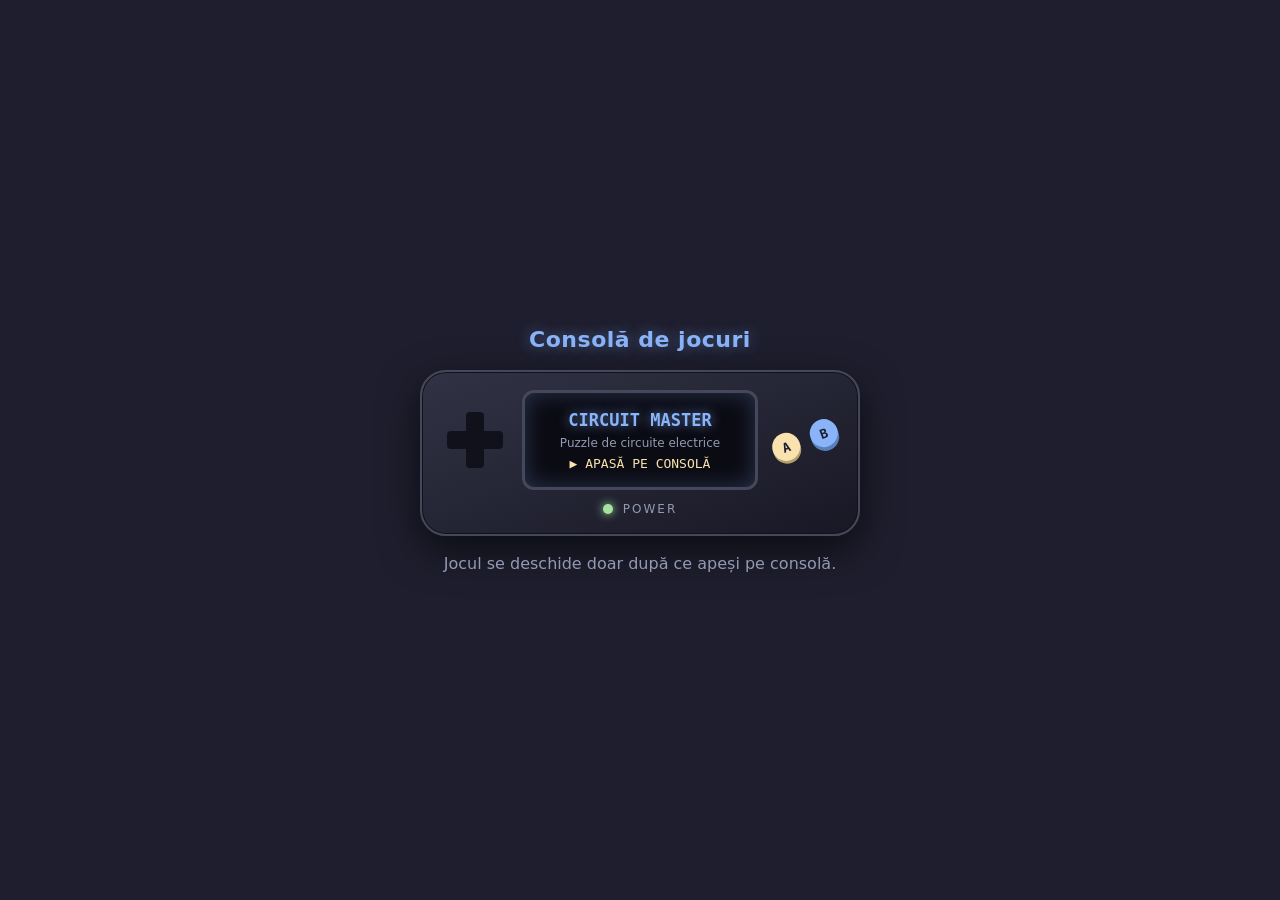
<file: circuit-master/index.html>
<!DOCTYPE html>
<html lang="ro">
<head>
<meta charset="UTF-8">
<meta name="viewport" content="width=device-width, initial-scale=1.0">
<title>Circuit Master — Puzzle de circuite electrice</title>
<style>
  :root{--bg:#1e1e2e;--panel:#181825;--line:#313244;--text:#cdd6f4;--muted:#9399b2;--blue:#89b4fa;--yellow:#f9e2af;--red:#f38ba8;--green:#a6e3a1}
  *{box-sizing:border-box}
  *{scrollbar-width:thin;scrollbar-color:#45475a #181825}
  ::-webkit-scrollbar{width:10px;height:10px}
  ::-webkit-scrollbar-track{background:#181825}
  ::-webkit-scrollbar-thumb{background:#45475a;border-radius:8px;border:2px solid #181825}
  ::-webkit-scrollbar-thumb:hover{background:#89b4fa}
  ::-webkit-scrollbar-corner{background:#181825}
  html{background:#1e1e2e}
  body{margin:0;min-height:100vh;background:var(--bg);color:var(--text);font-family:"Segoe UI",system-ui,sans-serif;display:flex;flex-direction:column}
  header{display:flex;align-items:center;gap:14px;padding:14px 22px;border-bottom:1px solid var(--line);background:var(--panel)}
  h1{margin:0;font-size:22px;letter-spacing:.5px;color:var(--blue);text-shadow:0 0 14px rgba(137,180,250,.45)}
  h1 span{color:var(--yellow)}
  .layout{display:grid;grid-template-columns:320px minmax(0,1fr);gap:18px;padding:18px;flex:1}
  .panel{background:var(--panel);border:1px solid var(--line);border-radius:14px;padding:18px;display:flex;flex-direction:column;gap:18px}
  .group>label,.group>.lbl{display:block;font-size:12px;text-transform:uppercase;letter-spacing:1px;color:var(--muted);margin-bottom:8px}
  .levels{display:grid;grid-template-columns:1fr 1fr;gap:8px}
  button{font:inherit;cursor:pointer;border-radius:10px;border:1px solid var(--line);background:#11111b;color:var(--text);padding:10px 12px;transition:.2s}
  button:hover{border-color:var(--blue)}
  button:focus-visible,input:focus-visible{outline:2px solid var(--blue);outline-offset:2px}
  .levels button.active{border-color:var(--blue);color:var(--blue);box-shadow:0 0 12px rgba(137,180,250,.35)}
  .levels small{display:block;color:var(--muted);font-size:11px}
  .voltage{display:flex;justify-content:space-between;align-items:center;padding:12px 14px;border:1px dashed var(--blue);border-radius:10px;color:var(--blue)}
  .voltage b{font-size:22px;font-family:Consolas,monospace}
  .voltage small{color:var(--muted)}
  input[type=range]{width:100%;accent-color:var(--blue)}
  .rval{display:flex;justify-content:space-between;font-family:Consolas,monospace;color:var(--yellow);margin-bottom:6px}
  #switchBtn{width:100%;font-weight:700;font-size:16px}
  #switchBtn.on{background:rgba(249,226,175,.12);border-color:var(--yellow);color:var(--yellow);box-shadow:0 0 14px rgba(249,226,175,.3)}
  .readouts{display:grid;grid-template-columns:1fr 1fr;gap:10px}
  .read{background:#11111b;border:1px solid var(--line);border-radius:10px;padding:12px}
  .read span{display:block;font-size:11px;color:var(--muted);text-transform:uppercase;letter-spacing:1px}
  .read b{font:700 24px Consolas,monospace;color:var(--yellow)}
  .read small{color:var(--muted)}
  .bulb-icon{width:34px;height:34px;border-radius:50%;margin:0 auto 6px;background:rgba(249,226,175,.08);border:2px solid var(--line);transition:box-shadow .15s,background .15s}
  .formula{font:12px Consolas,monospace;color:var(--muted);line-height:1.7}
  .stage{position:relative;background:var(--panel);border:1px solid var(--line);border-radius:14px;overflow:hidden;display:flex;flex-direction:column}
  canvas{display:block;width:100%;height:auto;aspect-ratio:900/520;cursor:default;touch-action:none;-webkit-user-select:none;user-select:none}
  #alert{position:static;margin:10px auto 0;display:none;padding:10px 20px;border-radius:10px;background:rgba(243,139,168,.15);border:1px solid var(--red);color:var(--red);font-weight:700;box-shadow:0 0 22px rgba(243,139,168,.45);text-align:center;max-width:92%}
  #alert.show{display:block;animation:blink .5s infinite alternate}
  @keyframes blink{to{box-shadow:0 0 6px rgba(243,139,168,.2)}}
  #hint{padding:10px 16px;border-top:1px solid var(--line);color:var(--muted);font-size:13px}
  .mini{display:block;font-size:12px;color:var(--muted);margin-bottom:4px}
  select,#valIn{width:100%;font:inherit;background:#11111b;color:var(--text);border:1px solid var(--line);border-radius:8px;padding:8px;margin-bottom:8px}
  .addrow{display:flex;flex-wrap:wrap;gap:6px;margin-bottom:10px}
  .addrow button{padding:7px 10px;font-size:13px}
  .selbox{font-size:13px;line-height:1.5;padding:10px;background:#11111b;border:1px dashed var(--line);border-radius:10px;margin-bottom:12px;display:flex;flex-direction:column;gap:8px}
  .selbox .row{display:flex;gap:8px;align-items:center}
  .selbox .row input{flex:1;margin:0}
  .chips button.sel{border-color:var(--blue);color:var(--blue)}
  #compList button{font-size:12px;padding:6px 10px}
  #alert.info{background:rgba(137,180,250,.15);border-color:var(--blue);color:var(--blue);box-shadow:0 0 22px rgba(137,180,250,.4)}
  #alert.warn{background:rgba(249,226,175,.12);border-color:var(--yellow);color:var(--yellow);box-shadow:0 0 22px rgba(249,226,175,.35)}
  .rules{position:fixed;inset:0;z-index:50;background:rgba(10,10,18,.92);display:flex;align-items:center;justify-content:center;padding:16px;overflow:auto}
  .rules-box{max-width:680px;width:100%;background:var(--panel);border:1px solid var(--blue);border-radius:14px;padding:22px;box-shadow:0 0 30px rgba(137,180,250,.3);max-height:94vh;overflow:auto}
  .rules-box h2{margin:0 0 12px;color:var(--blue)}
  .rules-box h3{margin:14px 0 6px;color:var(--yellow);font-size:15px}
  .rules-box p,.rules-box li{font-size:14px;line-height:1.6;margin:4px 0}
  .rules-box ul{margin:4px 0;padding-left:20px}
  .rules-box .warn{border:1px solid var(--red);background:rgba(243,139,168,.1);color:var(--red);padding:10px;border-radius:8px;margin-top:10px}
  .rules-box .lvl{border:1px solid var(--line);background:#11111b;border-radius:10px;padding:10px 12px;margin:8px 0}
  .rules-box .lvl>b{color:var(--blue);font-size:14px}
  .rules-box code{font-family:Consolas,monospace;color:var(--yellow)}
  #playBtn{margin-top:16px;width:100%;font-weight:700;font-size:16px;background:rgba(249,226,175,.12);border-color:var(--yellow);color:var(--yellow)}
  .back[hidden]{display:none}
  .embed header{padding-right:64px}
  [hidden]{display:none!important}
  #game{display:flex;flex-direction:column;flex:1}
  .back{margin-left:auto;padding:8px 14px}
  /* Consola */
  #consoleScreen{flex:1;display:flex;flex-direction:column;align-items:center;justify-content:center;gap:18px;padding:24px;text-align:center}
  .console{all:unset;box-sizing:border-box;cursor:pointer;width:min(440px,92vw);background:linear-gradient(160deg,#313244,#181825);border:2px solid #45475a;border-radius:26px;padding:18px;display:grid;grid-template-columns:70px 1fr 70px;gap:12px;align-items:center;box-shadow:0 14px 40px rgba(0,0,0,.6),0 0 0 1px #11111b inset;transition:transform .2s,box-shadow .2s}
  .console:hover,.console:focus-visible{transform:translateY(-4px);box-shadow:0 26px 70px rgba(0,0,0,.6),0 0 34px rgba(137,180,250,.35);outline:none}
  .console:focus-visible{outline:2px solid var(--blue);outline-offset:4px}
  .dpad{position:relative;width:56px;height:56px;margin:auto}
  .dpad i{position:absolute;background:#11111b;border-radius:4px}
  .dpad i:nth-child(1){left:19px;top:0;width:18px;height:56px}
  .dpad i:nth-child(2){left:0;top:19px;width:56px;height:18px}
  .screen{background:#0b0b13;border:3px solid #45475a;border-radius:12px;padding:12px 8px;min-height:100px;display:flex;flex-direction:column;justify-content:center;gap:6px;box-shadow:0 0 22px rgba(137,180,250,.25) inset}
  .screen b{font:700 17px Consolas,monospace;color:var(--blue);text-shadow:0 0 12px rgba(137,180,250,.7)}
  .screen em{font:normal 13px Consolas,monospace;color:var(--yellow);animation:pulse 1.2s infinite alternate}
  @keyframes pulse{from{opacity:.25}to{opacity:1}}
  .abtn{display:flex;gap:12px;justify-content:center;transform:rotate(-20deg)}
  .abtn i{width:28px;height:28px;border-radius:50%;background:var(--yellow);color:#1e1e2e;font:700 13px Consolas,monospace;display:grid;place-items:center;box-shadow:0 3px 0 #b59f6b;font-style:normal}
  .abtn i:last-child{background:var(--blue);box-shadow:0 4px 0 #5a7fb8}
  .power{grid-column:1/-1;display:flex;justify-content:center;gap:10px;align-items:center;color:var(--muted);font-size:12px;letter-spacing:2px}
  .led{width:10px;height:10px;border-radius:50%;background:var(--green);box-shadow:0 0 10px var(--green)}
  /* Teorie */
  .info{margin:0 18px 18px;display:grid;gap:18px;grid-template-columns:1fr 1fr}
  .card{background:var(--panel);border:1px solid var(--line);border-radius:14px;padding:18px}
  .card h2{margin:0 0 10px;font-size:16px;color:var(--blue)}
  .tabs{display:flex;gap:6px;flex-wrap:wrap;margin-bottom:12px}
  .tabs button{padding:7px 12px;font-size:13px}
  .tabs button.active{border-color:var(--yellow);color:var(--yellow)}
  .law{line-height:1.6;font-size:14px}
  .law .eq{font:700 18px Consolas,monospace;color:var(--yellow);margin:8px 0;display:block}
  .law .live{margin-top:10px;padding:10px;border-left:3px solid var(--blue);background:#11111b;border-radius:6px;font:13px Consolas,monospace;color:var(--text)}
  .chips{display:flex;gap:8px;flex-wrap:wrap;margin-bottom:12px}
  .chips button{font:700 15px Consolas,monospace;padding:8px 14px;color:var(--yellow)}
  #symInfo{font-size:14px;line-height:1.6;min-height:96px;padding:12px;background:#11111b;border-radius:10px;border:1px dashed var(--line)}
  #symInfo b{color:var(--blue)}
  @media(max-width:900px){.info{grid-template-columns:1fr}.console{grid-template-columns:1fr}.dpad,.abtn{display:none}}
  @media(max-width:900px){.layout{grid-template-columns:1fr}}
  @media(prefers-reduced-motion:reduce){#alert.show{animation:none}}
</style>
</head>
<body>
<section id="consoleScreen">
  <h1>Consolă de jocuri</h1>
  <button class="console" id="consoleBtn" type="button" aria-label="Apasă pe consolă pentru a porni jocul Circuit Master">
    <div class="dpad" aria-hidden="true"><i></i><i></i></div>
    <div class="screen"><b>CIRCUIT MASTER</b><span style="color:#9399b2;font-size:12px">Puzzle de circuite electrice</span><em>▶ APASĂ PE CONSOLĂ</em></div>
    <div class="abtn" aria-hidden="true"><i>A</i><i>B</i></div>
    <div class="power"><span class="led"></span> POWER</div>
  </button>
  <p style="color:#9399b2;margin:0">Jocul se deschide doar după ce apeși pe consolă.</p>
</section>
<div id="game" hidden>
<header><h1>Circuit <span>Master</span></h1><button class="back" id="infoBtn" type="button" aria-label="Informații și regulament">ℹ️ Regulament</button><button class="back" id="backBtn" type="button" style="margin-left:0">⏏ Înapoi la consolă</button></header>
<div class="rules" id="rules" role="dialog" aria-modal="true" aria-labelledby="rulesTitle" hidden>
  <div class="rules-box">
    <h2 id="rulesTitle">ℹ️ Cum se joacă</h2>
    <h3>🎯 Obiectiv</h3>
    <p>Creează un circuit funcțional care să aprindă becul, fără să provoci scurtcircuit.</p>
    <h3>🕹️ Controale</h3>
    <ul>
      <li><b>Comutator (Pornit/Oprit):</b> butonul din panou sau click pe comutatorul din schemă. Închis = curentul circulă; deschis = becul se stinge.</li>
      <li><b>Slider rezistență (0–50 Ω):</b> schimbă valoarea rezistorului.</li>
      <li><b>Selector de nivel:</b> Nivel 1 = Serie, Nivel 2 = Paralel, Nivel 3 = Editor liber.</li>
    </ul>
    <h3>🎚️ Nivelurile</h3>
    <div class="lvl">
      <b>Nivel 1 — Circuit Serie</b>
      <p><i>Rolul:</i> înveți că într-un circuit în serie trece același curent prin toate componentele și că rezistențele se adună: <code>R<sub>total</sub> = R + 6 Ω</code>.</p>
      <p><i>Cum se joacă:</i> închide comutatorul, apoi mișcă slider-ul de rezistență. Cu cât R e mai mare, cu atât curentul scade și becul se stinge mai mult. La 0 Ω apare scurtcircuit (scântei, siguranța declanșează). Scopul: găsește valoarea lui R pentru care becul luminează cum vrei, fără să ajungi la 0 Ω.</p>
    </div>
    <div class="lvl">
      <b>Nivel 2 — Circuit Paralel</b>
      <p><i>Rolul:</i> înveți că în paralel fiecare ramură primește aceeași tensiune (12 V), iar curenții se adună: <code>I<sub>total</sub> = I<sub>R</sub> + I<sub>bec</sub></code> (Legea I a lui Kirchhoff).</p>
      <p><i>Cum se joacă:</i> închide comutatorul și schimbă R. Becul rămâne la putere maximă, indiferent de R, dar curentul total din sursă crește când R scade. La 0 Ω rezistorul scurtcircuitează sursa: apar scântei și siguranța declanșează.</p>
    </div>
    <div class="lvl">
      <b>Nivel 3 — Editor liber</b>
      <p><i>Rolul:</i> construiești singur orice circuit (serie, paralel sau mixt) și vezi cum se comportă, cu valori calculate live și legile Ohm și Kirchhoff aplicate pe circuitul tău.</p>
      <p><i>Cum se joacă:</i></p>
      <ul>
        <li>Din „Paleta de componente” adaugi câte vrei (max. 40): rezistor, reostat, bec, LED, motor, încălzitor, siguranță fuzibilă, comutator, întrerupător (I/O, rămâne în poziție) și buton (care conduce doar cât îl ții apăsat). Apasă un buton sau trage-l pe schemă; poți alege numărul și valoarea. Firele se pot muta trăgându-le.</li>
        <li>Trage componentele cu mouse-ul ca să le muți.</li>
        <li>Leagă-le cu fire: trage de la un cerc albastru al unei componente la cercul alteia (sau click pe un cerc, apoi pe celălalt). Un circuit funcționează doar dacă formează o buclă închisă de la + la − al sursei.</li>
        <li>Click pe o componentă sau pe un fir îl selectează: poți schimba valoarea în Ω, comuta comutatorul, roti (tasta R) sau șterge (Del).</li>
        <li>Pornește sursa din butonul „Comutator” din panou. Comutatoarele de pe schemă se deschid/închid la click.</li>
        <li>Scenariile gata făcute (Serie, Paralel, Scurtcircuit, Bec șuntat, Circuit deschis, Gol) te ajută să vezi cazurile tipice. Un fir pus direct între + și − provoacă scurtcircuit; un fir pus peste un bec îl „șuntează” și îl stinge.</li>
      </ul>
      <p><i>Componentele și rolul lor:</i></p>
      <ul>
        <li>🔋 <b>Sursa DC (12 V)</b> — furnizează energia; fixă, poate fi mutată și rotită. Fără ea nu circulă curent.</li>
        <li>▭ <b>Rezistorul</b> — limitează curentul (I = V/R) și transformă energia în căldură. Valoare reglabilă 0–500 Ω.</li>
        <li>🎚️ <b>Reostatul</b> — rezistor variabil (1–500 Ω): îl folosești ca să reglezi curentul sau luminozitatea altor componente.</li>
        <li>💡 <b>Becul</b> — consumator (6 Ω implicit) care transformă energia în lumină; strălucește mai tare când puterea P = I²·R crește.</li>
        <li>🟢 <b>LED-ul</b> — sursă de lumină eficientă, cu rezistență mare (60 Ω): luminează verde la curenți mici.</li>
        <li>⚙️ <b>Motorul</b> — transformă energia electrică în mișcare (8 Ω); elicea se rotește mai repede la curent mai mare.</li>
        <li>🔥 <b>Încălzitorul</b> — transformă energia în căldură (efectul Joule, 30 Ω); se înroșește pe măsură ce puterea crește.</li>
        <li>🧯 <b>Siguranța fuzibilă</b> — protecție: dacă curentul depășește valoarea ei (în A), arde și întrerupe circuitul. O înlocuiești din panou după ce o selectezi.</li>
        <li>⏻ <b>Comutatorul</b> — deschide/închide circuitul la click și rămâne în poziție (deschis = I = 0).</li>
        <li>🔀 <b>Întrerupătorul cap scară</b> — 3 borne (un comun + 2 căi). Click îl mută pe una din căi. Două astfel de întrerupătoare, legate între ele prin 2 fire, aprind/sting același bec din 2 locuri (de ex. la capetele unei scări).</li>
        <li>❌ <b>Întrerupătorul cap cruce</b> — 4 borne (2 intrări, 2 ieșiri); click schimbă între legătura dreaptă și cea încrucișată. Pus între două întrerupătoare cap scară, permite comanda becului din 3 sau mai multe locuri.</li>
        <li>🔌 <b>Sursa 220 V AC</b> — curentul alternativ din priză, cu <b>Faza (L)</b> și <b>Nulul (N)</b>. Consumatorul se leagă între L și N; valorile implicite (bec 484 Ω ≈ 100 W, siguranță 10 A) se adaptează automat. Particulele își schimbă periodic sensul. Fază–Nul direct = scurtcircuit. Alegi sursa din paletă (🔌 220 V AC sau 🔋 12 V DC) sau din scenarii.</li>
        <li>🔲 <b>Întrerupătorul (I/O)</b> — ca cel din casă: pornit (I) sau oprit (O). Pus în serie sau pe o ramură paralelă, controlezi separat acea parte a circuitului.</li>
        <li>🔘 <b>Butonul</b> — conduce doar cât timp îl ții apăsat; la eliberare circuitul se întrerupe.</li>
        <li>⎯ <b>Firul</b> — conductor ideal care leagă pinii; îl poți muta și modifica. Pus peste o componentă o „șuntează”, iar între + și − provoacă scurtcircuit.</li>
      </ul>
    </div>
    <h3>⚡ Fizica</h3>
    <ul>
      <li>Legea lui Ohm: <code>I = V / R</code> (V = 12 V fix).</li>
      <li>Puterea: <code>P = V² / R</code> (pentru bec, echivalent cu <code>I²·R</code>). Cu cât P e mai mare, cu atât becul strălucește mai tare.</li>
      <li>Serie: <code>R<sub>total</sub> = R + R<sub>bec</sub></code>. Paralel: fiecare ramură are 12 V, iar curenții se adună.</li>
    </ul>
    <div class="warn">⚠️ <b>Scurtcircuit:</b> la 0 Ω cu comutatorul închis, curentul ar fi nelimitat. Apar scântei și mesajul „Scurtcircuit! Siguranță declanșată”, curentul devine 0 și becul se stinge.</div>
    <button id="playBtn" type="button">Am înțeles / Joacă acum!</button>
  </div>
</div>
<main class="layout">
  <section class="panel" aria-label="Panou de control">
    <div class="group">
      <span class="lbl">Nivel</span>
      <div class="levels">
        <button id="lv1" class="active" type="button">Nivel 1<small>Circuit Serie</small></button>
        <button id="lv2" type="button">Nivel 2<small>Circuit Paralel</small></button>
        <button id="lv3" type="button" style="grid-column:1/-1">Nivel 3 — Editor liber<small>Construiești singur circuitul cu fire</small></button>
      </div>
    </div>
    <div class="group">
      <span class="lbl">Tensiune</span>
      <div class="voltage"><div><small>Sursă fixă</small><br><span id="vType">DC</span></div><b id="vVal">12 V</b></div>
    </div>
    <div class="group" id="editor" hidden>
      <span class="lbl">Paletă componente (click sau trage pe schemă)</span>
      <div class="addrow">
        <button type="button" draggable="true" data-add="res">▭ Rezistor</button>
        <button type="button" draggable="true" data-add="pot">🎚️ Reostat</button>
        <button type="button" draggable="true" data-add="bulb">💡 Bec</button>
        <button type="button" draggable="true" data-add="led">🟢 LED</button>
        <button type="button" draggable="true" data-add="motor">⚙️ Motor</button>
        <button type="button" draggable="true" data-add="heater">🔥 Încălzitor</button>
        <button type="button" draggable="true" data-add="fuse">🧯 Siguranță</button>
        <button type="button" draggable="true" data-add="sw">⏻ Comutator</button>
        <button type="button" draggable="true" data-add="tog">🔲 Întrerupător</button>
        <button type="button" draggable="true" data-add="btn">🔘 Buton</button>
        <button type="button" draggable="true" data-add="sw3">🔀 Cap scară</button>
        <button type="button" draggable="true" data-add="sw4">❌ Cap cruce</button>
        <button type="button" data-add="ac">🔌 Sursă 220 V AC</button>
        <button type="button" data-add="src">🔋 Sursă 12 V DC</button>
      </div>
      <div class="addrow" style="align-items:center;color:#9399b2;font-size:13px">
        <label>Câte: <input id="addQty" type="number" min="1" max="10" value="1" style="width:56px"></label>
        <label>Valoare: <input id="addVal" type="number" min="1" max="500" placeholder="auto" style="width:64px"> Ω (A la siguranță)</label>
      </div>
      <div class="mini" id="cnt"></div>
      <div class="selbox" id="selBox"></div>
      <span class="lbl">Scenarii</span>
      <div class="addrow">
        <button type="button" data-preset="normal">✔ Serie</button>
        <button type="button" data-preset="parallel">⇉ Paralel</button>
        <button type="button" data-preset="short">⚡ Scurtcircuit</button>
        <button type="button" data-preset="shunt">↯ Bec șuntat</button>
        <button type="button" data-preset="open">⛔ Circuit deschis</button>
        <button type="button" data-preset="ac">🔌 220 V AC</button>
        <button type="button" data-preset="stair">🔀 Cap scară</button>
        <button type="button" data-preset="cross">❌ Cap cruce</button>
        <button type="button" data-preset="empty">🧹 Gol</button>
      </div>
    </div>
    <div class="group" id="rGroup">
      <label for="rSlider">Rezistență (rezistor)</label>
      <div class="rval"><span>R =</span><span id="rLabel">20 Ω</span></div>
      <input id="rSlider" type="range" min="0" max="50" step="1" value="20">
    </div>
    <div class="group">
      <span class="lbl">Comutator</span>
      <button id="switchBtn" type="button" aria-pressed="false">Deschis — apasă pentru a închide</button>
    </div>
    <div class="readouts">
      <div class="read"><span>Curent</span><b id="iOut">0.00</b> <small>A</small></div>
      <div class="read"><div class="bulb-icon" id="bulbIcon"></div><span>Putere bec</span><b id="pOut">0.0</b> <small>W</small></div>
    </div>
    <div class="formula" id="formula"></div>
  </section>
  <section class="stage">
    <canvas id="c" width="900" height="520" aria-label="Schema circuitului electric"></canvas>
    <div id="alert" role="alert">⚡ Scurtcircuit! Siguranță declanșată</div>
    <div id="hint"></div>
  </section>
</main>
<section class="info">
  <div class="card">
    <h2>📘 Legile circuitelor</h2>
    <div class="tabs" role="tablist">
      <button type="button" data-law="ohm" class="active">Legea lui Ohm</button>
      <button type="button" data-law="kcl">Kirchhoff I (curenți)</button>
      <button type="button" data-law="kvl">Kirchhoff II (tensiuni)</button>
    </div>
    <div class="law" id="lawBox"></div>
  </div>
  <div class="card">
    <h2>🔣 Simboluri — apasă pe ele</h2>
    <div class="chips" id="chips">
      <button type="button" data-sym="V">V</button><button type="button" data-sym="I">I</button>
      <button type="button" data-sym="R">R</button><button type="button" data-sym="P">P</button>
      <button type="button" data-sym="source">🔋 Sursă</button><button type="button" data-sym="switch">⎯/⎯ Comutator</button>
      <button type="button" data-sym="resistor">⌇ Rezistor</button><button type="button" data-sym="bulb">💡 Bec</button>
      <button type="button" data-sym="ohm">Ω</button><button type="button" data-sym="amp">A</button><button type="button" data-sym="watt">W</button>
      <button type="button" data-sym="wire">⎯ Fir</button><button type="button" data-sym="gap">⎯ ⎯ Întrerupere</button>
    </div>
    <div id="symInfo">Apasă pe un simbol de mai sus sau direct pe o componentă din schemă (sursă, comutator, rezistor, bec) ca să afli ce reprezintă.</div>
  </div>
</section>
</div>
<script>
(() => {
  const V = 12, R_BULB = 6, P_MAX = V * V / R_BULB;
  const cv = document.getElementById('c'), ctx = cv.getContext('2d');
  const $ = id => document.getElementById(id);
  const slider = $('rSlider'), swBtn = $('switchBtn'), alertEl = $('alert');
  const COLORS = {bg:'#1e1e2e', wire:'#585b70', blue:'#89b4fa', yellow:'#f9e2af', red:'#f38ba8', text:'#cdd6f4'};
  const state = {level:1, R:20, closed:false, swAngle:0, sparks:[], particles:[], routes:[], tripped:false};

  // Geometrie: bucla principală între x=150..760, y=100..420
  const L = 150, T = 100, B = 420;
  const COMP = {
    source:{x:L, y:260}, sw:{x:330, y:T}, res1:{x:560, y:T}, bulb1:{x:760, y:260},
    res2:{x:580, y:260}, bulb2:{x:760, y:260}
  };

  function physics() {
    if (state.level === 3) return solve3();
    const R = state.R, on = state.closed;
    const out = {I:0, P:0, brightness:0, branches:[]};
    if (!on) return out;
    if (R === 0) { out.short = true; return out; }
    if (state.level === 1) {
      const I = V / (R + R_BULB);
      out.I = I; out.P = I * I * R_BULB; out.brightness = Math.sqrt(out.P / P_MAX);
      out.branches = [I];
    } else {
      const iR = V / R, iB = V / R_BULB;
      out.I = iR + iB; out.P = V * V / R_BULB; out.brightness = 1;
      out.branches = [iR, iB];
    }
    return out;
  }

  function buildRoutes() {
    const pts = p => p.map(a => ({x:a[0], y:a[1]}));
    if (state.level === 3) {
      state.routes = []; state.particles = []; return;
    } else if (state.level === 1) {
      state.routes = [pts([[L,B],[L,T],[760,T],[760,B]])];
    } else {
      state.routes = [
        pts([[L,B],[L,T],[580,T],[580,B]]),
        pts([[L,B],[L,T],[580,T],[760,T],[760,B],[580,B]])
      ];
    }
    state.routes.forEach(r => {
      r.push({x:r[0].x, y:r[0].y});
      r.len = 0; r.seg = [];
      for (let i = 1; i < r.length; i++) {
        const d = Math.hypot(r[i].x - r[i-1].x, r[i].y - r[i-1].y);
        r.seg.push(d); r.len += d;
      }
    });
    state.particles = [];
    state.routes.forEach((r, ri) => {
      const n = Math.round(r.len / 38);
      for (let i = 0; i < n; i++) state.particles.push({route:ri, d:i * r.len / n, color:i % 2 ? COLORS.blue : COLORS.yellow});
    });
  }
  // Ruta paralelă folosește mereu o buclă închisă: ultimul segment revine pe firul de jos
  function routeFix() {
    if (state.level === 2) {
      state.routes[0].splice(state.routes[0].length - 1, 1, {x:L, y:B});
      state.routes[1].splice(state.routes[1].length - 1, 1, {x:L, y:B});
      state.routes[0].splice(state.routes[0].length - 1, 0, {x:L, y:B});
      state.routes.forEach(r => {
        r.len = 0; r.seg = [];
        for (let i = 1; i < r.length; i++) {
          const d = Math.hypot(r[i].x - r[i-1].x, r[i].y - r[i-1].y);
          r.seg.push(d); r.len += d;
        }
      });
    }
  }

  function pointAt(r, d) {
    d = ((d % r.len) + r.len) % r.len;
    for (let i = 0; i < r.seg.length; i++) {
      if (d <= r.seg[i]) {
        const t = r.seg[i] ? d / r.seg[i] : 0;
        return {x:r[i].x + (r[i+1].x - r[i].x) * t, y:r[i].y + (r[i+1].y - r[i].y) * t};
      }
      d -= r.seg[i];
    }
    return r[0];
  }

  function line(pts, color, w) {
    ctx.strokeStyle = color; ctx.lineWidth = w; ctx.lineCap = 'round'; ctx.lineJoin = 'round';
    ctx.beginPath(); pts.forEach((p, i) => i ? ctx.lineTo(p[0], p[1]) : ctx.moveTo(p[0], p[1])); ctx.stroke();
  }
  function label(txt, x, y, color, size, align) {
    ctx.fillStyle = color || COLORS.text; ctx.font = (size || 15) + 'px Consolas, monospace'; ctx.textAlign = align || 'center'; ctx.fillText(txt, x, y);
  }
  function eraseBox(x, y, w, h) { ctx.fillStyle = COLORS.bg; ctx.fillRect(x - w/2, y - h/2, w, h); }

  function drawWires(active) {
    const col = active ? '#7f849c' : COLORS.wire;
    line([[L,B],[L,T],[760,T],[760,B],[L,B]], col, 4);
    if (state.level === 2) line([[580,T],[580,B]], col, 4);
  }

  function drawSource() {
    const {x, y} = COMP.source;
    eraseBox(x, y, 60, 90);
    line([[x,y-45],[x,y-12]], COLORS.wire, 4); line([[x,y+12],[x,y+45]], COLORS.wire, 4);
    line([[x-26,y-12],[x+26,y-12]], COLORS.blue, 4); line([[x-14,y+12],[x+14,y+12]], COLORS.blue, 7);
    label('+', x-40, y-14, COLORS.yellow, 18); label('−', x-40, y+22, COLORS.blue, 18);
    label('12 V DC', x, y+75, COLORS.blue, 15);
  }

  function drawSwitch() {
    const {x, y} = COMP.sw;
    eraseBox(x, y, 110, 40);
    const target = state.closed ? 0 : -28;
    state.swAngle += (target - state.swAngle) * 0.25;
    const a = state.swAngle * Math.PI / 180;
    line([[x-55,y],[x-35,y]], COLORS.wire, 4); line([[x+35,y],[x+55,y]], COLORS.wire, 4);
    ctx.fillStyle = COLORS.blue; [x-35, x+35].forEach(px => { ctx.beginPath(); ctx.arc(px, y, 5, 0, 7); ctx.fill(); });
    line([[x-35,y],[x-35+70*Math.cos(a), y+70*Math.sin(a)]], state.closed ? COLORS.yellow : COLORS.blue, 5);
    label(state.closed ? 'ÎNCHIS' : 'DESCHIS', x, y-28, state.closed ? COLORS.yellow : COLORS.muted || '#9399b2', 13);
  }

  function drawResistor(x, y, vertical) {
    ctx.save(); ctx.translate(x, y); if (vertical) ctx.rotate(Math.PI/2);
    eraseBox(0, 0, 100, 40);
    const z = [[-50,0],[-32,0],[-24,-14],[-12,14],[0,-14],[12,14],[24,-14],[32,0],[50,0]];
    line(z, COLORS.yellow, 4);
    ctx.restore();
    if (vertical) label(state.R + ' Ω', x + 52, y + 5, COLORS.yellow, 16);
    else label(state.R + ' Ω', x, y - 26, COLORS.yellow, 16);
  }

  function drawBulb(x, y, brightness) {
    const r = 30;
    eraseBox(x, y, 90, 100);
    ctx.save();
    if (brightness > 0.01) { ctx.shadowColor = COLORS.yellow; ctx.shadowBlur = 15 + 70 * brightness; }
    ctx.fillStyle = `rgba(249,226,175,${0.06 + 0.9 * brightness})`;
    ctx.beginPath(); ctx.arc(x, y, r, 0, 7); ctx.fill();
    ctx.restore();
    ctx.strokeStyle = brightness > 0.01 ? COLORS.yellow : '#7f849c'; ctx.lineWidth = 3;
    ctx.beginPath(); ctx.arc(x, y, r, 0, 7); ctx.stroke();
    line([[x-12,y+14],[x-8,y-6],[x-3,y+6],[x+3,y-6],[x+8,y+6],[x+12,y-6]], brightness > 0.01 ? '#fff' : '#7f849c', 2.5);
    line([[x,y-r-30],[x,y-r]], COLORS.wire, 4); line([[x,y+r],[x,y+r+30]], COLORS.wire, 4);
    label('Bec ' + R_BULB + ' Ω', x, y + r + 48, COLORS.text, 13);
  }

  function spawnSparks(x, y) {
    for (let i = 0; i < 4; i++) state.sparks.push({x, y, vx:(Math.random()-.5)*340, vy:(Math.random()-.8)*300, life:1});
  }

  // ===== Nivel 3: editor liber (plasezi componente și le legi cu fire) =====
  const TYPE_NAME = {src:'Sursă', ac:'Sursă 220 V AC', res:'Rezistor', pot:'Reostat', bulb:'Bec', led:'LED', motor:'Motor', heater:'Încălzitor', fuse:'Siguranță', sw:'Comutator', tog:'Întrerupător', btn:'Buton', sw3:'Întrerupător cap scară', sw4:'Întrerupător cap cruce'};
  const SYM_OF = {src:'source', ac:'ac', res:'resistor', pot:'pot', bulb:'bulb', led:'led', motor:'motor', heater:'heater', fuse:'fuse', sw:'switch', tog:'tog', btn:'btn', sw3:'sw3', sw4:'sw4'};
  const isSrc = c => c.t === 'src' || c.t === 'ac';
  const NPT = {sw3:3, sw4:4}, npins = c => NPT[c.t] || 2;
  const V_AC = 220, srcOf = () => state.c && state.c.parts.find(isSrc);
  const isAC = () => { const s = srcOf(); return !!s && s.t === 'ac'; };
  const VS = () => isAC() ? V_AC : V;
  const PM_AC = {bulb:100, heater:2000, led:2};
  const pmOf = c => { const m = LOADS[c.t] && LOADS[c.t].pm; return m && isAC() && PM_AC[c.t] ? PM_AC[c.t] : m; };
  // Componente cu rezistență (consumatori), cu valoarea implicită și puterea la care ating luminozitatea maximă
  const LOADS = {res:{v:10}, pot:{v:25}, bulb:{v:R_BULB, pm:P_MAX}, led:{v:60, pm:2}, motor:{v:8}, heater:{v:30, pm:12}};
  const isLoad = c => !!LOADS[c.t], isSwitch = c => c.t === 'sw' || c.t === 'btn' || c.t === 'tog' || c.t === 'sw3' || c.t === 'sw4';
  const DEFV = {res:10, pot:25, bulb:R_BULB, led:60, motor:8, heater:30, fuse:2, sw:0, tog:0, btn:0, sw3:0, sw4:0, src:V, ac:V_AC};
  const DEFV_AC = {res:220, pot:300, bulb:484, led:500, motor:100, heater:24, fuse:10};
  const defv = t => isAC() && DEFV_AC[t] !== undefined ? DEFV_AC[t] : DEFV[t];
  const RNG = t => t === 'bulb' ? [1, 2000] : t === 'fuse' ? [1, 20] : t === 'res' ? [0, 500] : [1, 500];
  const hasVal = c => isLoad(c) || c.t === 'fuse';
  const unitOf = c => c.t === 'fuse' ? ' A' : ' Ω';
  const MAX_PARTS = 40, MAX_WIRES = 150, KEY = 'circuitMaster.free.v2';
  const R_WIRE = 0.01, FUSE_A = 30, GRID = 20, PIN = 40, STUB = 20, GMIN = 1e-8;
  // Poziția locală a pinilor (orizontal): cap scară = comun + 2 căi, cap cruce = 2 intrări + 2 ieșiri
  const LP = {sw3:[[-PIN,0],[PIN,-20],[PIN,20]], sw4:[[-PIN,-20],[-PIN,20],[PIN,-20],[PIN,20]]};
  let uid = 1;
  const snap = v => Math.round(v / GRID) * GRID;
  const mk = (t, x, y, rot, v) => ({id:uid++, t, x, y, rot:rot | 0, v: v !== undefined ? v : defv(t), open:t === 'btn'});
  const W = (a, p, b, q) => ({a:[a.id, p], b:[b.id, q]});
  const PRESETS = {
    normal: () => {
      uid = 1; const s = mk('src', 140, 260, 0, V), r = mk('res', 400, 100, 0, 20), b = mk('bulb', 700, 260, 1, R_BULB);
      return {parts:[s, r, b], wires:[W(s, 0, r, 0), W(r, 1, b, 0), W(b, 1, s, 1)]};
    },
    parallel: () => {
      uid = 1; const s = mk('src', 140, 260, 0, V), r = mk('res', 320, 100, 0, 10), b1 = mk('bulb', 520, 260, 1, R_BULB), b2 = mk('bulb', 700, 260, 1, R_BULB);
      return {parts:[s, r, b1, b2], wires:[W(s, 0, r, 0), W(r, 1, b1, 0), W(r, 1, b2, 0), W(b1, 1, s, 1), W(b2, 1, s, 1)]};
    },
    short: () => { const c = PRESETS.normal(), s = c.parts[0]; c.wires.push(W(s, 0, s, 1)); return c; },
    shunt: () => { const c = PRESETS.normal(), b = c.parts[2]; c.wires.push(W(b, 0, b, 1)); return c; },
    open: () => {
      uid = 1; const s = mk('src', 140, 260, 0, V), r = mk('res', 340, 100, 0, 20), sw = mk('sw', 520, 100, 0), b = mk('bulb', 700, 260, 1, R_BULB);
      sw.open = true;
      return {parts:[s, r, sw, b], wires:[W(s, 0, r, 0), W(r, 1, sw, 0), W(sw, 1, b, 0), W(b, 1, s, 1)]};
    },
    stair: () => {
      uid = 1; const s = mk('ac', 120, 260, 0, V_AC), a = mk('sw3', 300, 160, 0), b = mk('sw3', 560, 160, 0), l = mk('bulb', 760, 260, 1, 484);
      b.open = true; b.flip = true;
      return {parts:[s, a, b, l], wires:[W(s, 0, a, 0), W(a, 1, b, 1), W(a, 2, b, 2), W(b, 0, l, 0), W(l, 1, s, 1)]};
    },
    cross: () => {
      uid = 1; const s = mk('ac', 120, 260, 0, V_AC), a = mk('sw3', 260, 140, 0), x = mk('sw4', 480, 140, 0), b = mk('sw3', 700, 140, 0), l = mk('bulb', 820, 300, 1, 484);
      b.open = true; b.flip = true;
      return {parts:[s, a, x, b, l], wires:[W(s, 0, a, 0), W(a, 1, x, 0), W(a, 2, x, 1), W(x, 2, b, 1), W(x, 3, b, 2), W(b, 0, l, 0), W(l, 1, s, 1)]};
    },
    ac: () => {
      uid = 1; const s = mk('ac', 140, 260, 0, V_AC), t = mk('tog', 400, 100, 0), b = mk('bulb', 700, 260, 1, 484);
      return {parts:[s, t, b], wires:[W(s, 0, t, 0), W(t, 1, b, 0), W(b, 1, s, 1)]};
    },
    empty: () => { uid = 1; return {parts:[mk('src', 140, 260, 0, V)], wires:[]}; }
  };
  const validCircuit = d => d && Array.isArray(d.parts) && d.parts.length <= MAX_PARTS &&
    d.parts.filter(c => c && isSrc(c)).length === 1 &&
    d.parts.every(c => c && TYPE_NAME[c.t] && [c.id, c.x, c.y, c.v].every(Number.isFinite) && (c.rot === 0 || c.rot === 1)) &&
    new Set(d.parts.map(c => c.id)).size === d.parts.length &&
    Array.isArray(d.wires) && d.wires.length <= MAX_WIRES &&
    d.wires.every(w => w && [w.a, w.b].every(r => Array.isArray(r) && d.parts.some(c => c.id === r[0] && Number.isInteger(r[1]) && r[1] >= 0 && r[1] < npins(c))) &&
      (w.pts == null || (Array.isArray(w.pts) && w.pts.length <= 24 && w.pts.every(q => q && Number.isFinite(q.x) && Number.isFinite(q.y)))));
  function saveC() { try { localStorage.setItem(KEY, JSON.stringify(state.c)); } catch (e) {} }
  function loadC() {
    try {
      const d = JSON.parse(localStorage.getItem(KEY));
      if (validCircuit(d)) { state.c = d; uid = 1 + Math.max(0, ...d.parts.map(c => c.id)); }
    } catch (e) {}
  }
  state.c = PRESETS.normal(); state.sel = null; state.pend = null; state.drag = null; state.mouse = null; state.phase = {};
  loadC();

  const isVert = c => isSrc(c) ? c.rot === 0 : c.rot === 1;
  const lpOf = (c, p) => { const l = LP[c.t] ? LP[c.t][p] : [p ? PIN : -PIN, 0]; return c.flip ? [-l[0], l[1]] : l; };
  const pinPos = (c, p) => { const l = lpOf(c, p); return isVert(c) ? {x:c.x - l[1], y:c.y + l[0]} : {x:c.x + l[0], y:c.y + l[1]}; };
  const partById = id => state.c.parts.find(c => c.id === id);
  const pinXY = r => { const c = partById(r[0]); return c ? pinPos(c, r[1]) : null; };
  // Fire ortogonale: ies din pin pe axa componentei (un scurt „picior”), apoi se rutează fără să treacă prin corpul componentelor
  const eqp = (a, b) => Math.abs(a.x - b.x) < 0.5 && Math.abs(a.y - b.y) < 0.5;
  function endInfo(c, p) {
    const q = pinPos(c, p), d = lpOf(c, p)[0] < 0 ? -1 : 1, v = isVert(c);
    return {q, d, v, s: v ? {x:q.x, y:q.y + d * STUB} : {x:q.x + d * STUB, y:q.y}};
  }
  function autoMid(A, B) {
    const a = A.s, b = B.s;
    if (A.v === B.v) {
      const ax = A.v ? 'y' : 'x', ox = A.v ? 'x' : 'y';
      let lo = -Infinity, hi = Infinity;
      [[A, a], [B, b]].forEach(([E, s]) => { if (E.d > 0) lo = Math.max(lo, s[ax]); else hi = Math.min(hi, s[ax]); });
      if (lo <= hi) {
        const m = A.d === B.d ? (A.d > 0 ? lo + GRID : hi - GRID) : Math.min(hi, Math.max(lo, snap((lo + hi) / 2)));
        return A.v ? [{x:a.x, y:m}, {x:b.x, y:m}] : [{x:m, y:a.y}, {x:m, y:b.y}];
      }
      const o = Math.abs(a[ox] - b[ox]) < 1 ? a[ox] - 3 * GRID : snap((a[ox] + b[ox]) / 2);
      return A.v ? [{x:o, y:a.y}, {x:o, y:b.y}] : [{x:a.x, y:o}, {x:b.x, y:o}];
    }
    if (!A.v) {
      const C = {x:b.x, y:a.y};
      if ((C.x - a.x) * A.d >= 0 && (C.y - b.y) * B.d >= 0) return [C];
      const xa = A.d > 0 ? Math.max(a.x, b.x) + GRID : Math.min(a.x, b.x) - GRID;
      const yb = B.d > 0 ? Math.max(a.y, b.y) + GRID : Math.min(a.y, b.y) - GRID;
      return [{x:xa, y:a.y}, {x:xa, y:yb}, {x:b.x, y:yb}];
    }
    const C = {x:a.x, y:b.y};
    if ((C.y - a.y) * A.d >= 0 && (C.x - b.x) * B.d >= 0) return [C];
    const ya = A.d > 0 ? Math.max(a.y, b.y) + GRID : Math.min(a.y, b.y) - GRID;
    const xb = B.d > 0 ? Math.max(a.x, b.x) + GRID : Math.min(a.x, b.x) - GRID;
    return [{x:a.x, y:ya}, {x:xb, y:ya}, {x:xb, y:b.y}];
  }
  // Elimină punctele duplicate sau coliniare; primele două și ultimele două puncte (pin + picior) rămân fixe
  function cleanPath(p) {
    const a = p.slice();
    for (let again = true; again;) {
      again = false;
      for (let i = 2; i < a.length - 2; i++) {
        const u = a[i - 1], v = a[i], w = a[i + 1];
        if (eqp(u, v) || eqp(v, w) || Math.abs((v.x - u.x) * (w.y - v.y) - (v.y - u.y) * (w.x - v.x)) < 1) { a.splice(i, 1); again = true; break; }
      }
    }
    return a;
  }
  const isOrtho = p => p.every((q, i) => !i || Math.abs(q.x - p[i - 1].x) < 0.5 || Math.abs(q.y - p[i - 1].y) < 0.5);
  function wirePts(w) {
    const ca = partById(w.a[0]), cb = partById(w.b[0]);
    if (!ca || !cb) return null;
    const A = endInfo(ca, w.a[1]), B = endInfo(cb, w.b[1]);
    let mid = autoMid(A, B);
    if (w.pts) {
      if (isOrtho([A.q, A.s, ...w.pts, B.s, B.q])) mid = w.pts; else w.pts = null;
    }
    return cleanPath([A.q, A.s, ...mid, B.s, B.q]);
  }
  function withLen(pts) {
    pts.len = 0; pts.seg = [];
    for (let i = 1; i < pts.length; i++) { const d = Math.hypot(pts[i].x - pts[i-1].x, pts[i].y - pts[i-1].y); pts.seg.push(d); pts.len += d; }
    return pts;
  }

  function gauss(A, b) {
    const n = b.length;
    for (let i = 0; i < n; i++) {
      let p = i;
      for (let r = i + 1; r < n; r++) if (Math.abs(A[r][i]) > Math.abs(A[p][i])) p = r;
      if (Math.abs(A[p][i]) < 1e-14) return null;
      [A[i], A[p]] = [A[p], A[i]]; [b[i], b[p]] = [b[p], b[i]];
      for (let r = i + 1; r < n; r++) {
        const f = A[r][i] / A[i][i]; if (!f) continue;
        for (let c = i; c < n; c++) A[r][c] -= f * A[i][c];
        b[r] -= f * b[i];
      }
    }
    const x = new Array(n);
    for (let i = n - 1; i >= 0; i--) { let s = b[i]; for (let c = i + 1; c < n; c++) s -= A[i][c] * x[c]; x[i] = s / A[i][i]; }
    return x;
  }
  const finder = n => {
    const par = Array.from({length:n}, (_, i) => i);
    const find = i => { while (par[i] !== i) { par[i] = par[par[i]]; i = par[i]; } return i; };
    return {find, join:(a, b) => { par[find(a)] = find(b); }};
  };

  // Analiză nodală (MNA): firele au 0,01 Ω ca să putem afișa curentul prin ele
  function solve3() {
    let out, tripped = false;
    for (let n = 0; n < 8; n++) { out = solveCore(); if (!out.tripped) break; tripped = true; }
    if (out.tripped) out.tripped = false;
    if (state.closed && state.c.parts.some(c => c.blown) && !out.I && !(out.msg && out.msg.kind === 'short')) {
      out.msg = {kind:'warn', text:(tripped ? '🧯 Siguranța a ars!' : '🧯 Siguranță arsă') + ' — circuitul e întrerupt. Selecteaz-o și apasă „Înlocuiește siguranța”.'};
    }
    return out;
  }
  function solveCore() {
    const C = state.c, P = C.parts, N = P.length * 4, VSRC = VS();
    const out = {I:0, P:0, brightness:0, branches:[], comp:new Map(), wireI:C.wires.map(() => 0), l3:null};
    const ix = new Map(P.map((c, i) => [c.id, i]));
    const node = r => ix.get(r[0]) * 4 + r[1];
    if (!state.closed) { out.msg = {kind:'info', text:'🔌 Sursa e oprită — apasă butonul „Comutator” ca să o pornești'}; return out; }
    const els = [];
    C.wires.forEach((w, k) => els.push({a:node(w.a), b:node(w.b), r:R_WIRE, wire:k}));
    P.forEach((c, i) => {
      const k = i * 4, link = (a, b) => els.push({a:k + a, b:k + b, r:R_WIRE, part:c, i});
      if (isLoad(c)) els.push({a:k, b:k + 1, r:Math.max(c.v, R_WIRE), part:c, i});
      else if (c.t === 'sw3') link(0, c.open ? 2 : 1);
      else if (c.t === 'sw4') { if (c.open) { link(0, 3); link(1, 2); } else { link(0, 2); link(1, 3); } }
      else if ((isSwitch(c) && !c.open) || (c.t === 'fuse' && !c.blown)) link(0, 1);
    });
    const si = P.findIndex(isSrc), plus = si * 4, minus = si * 4 + 1;
    const A = Array.from({length:N + 1}, () => new Array(N + 1).fill(0)), rhs = new Array(N + 1).fill(0);
    for (let k = 0; k < N; k++) A[k][k] += GMIN;
    els.forEach(e => { const g = 1 / e.r; A[e.a][e.a] += g; A[e.b][e.b] += g; A[e.a][e.b] -= g; A[e.b][e.a] -= g; });
    A[plus][N] -= 1; A[minus][N] += 1; A[N][plus] = 1; A[N][minus] = -1; rhs[N] = VSRC;
    const x = gauss(A, rhs);
    if (!x) { out.msg = {kind:'info', text:'⛔ Circuit deschis — nu circulă curent (I = 0)'}; return out; }
    const v = x.slice(0, N), is = x[N];
    const trip = P.filter((c, i) => c.t === 'fuse' && !c.blown && Math.abs((v[i * 4] - v[i * 4 + 1]) / R_WIRE) > c.v);
    if (trip.length) { trip.forEach(c => { c.blown = true; }); out.tripped = true; return out; }
    if (Math.abs(is) > (isAC() ? 100 : FUSE_A)) { out.short = true; out.msg = {kind:'short', text:isAC() ? '⚡ Scurtcircuit Fază–Nul! Siguranța generală a declanșat' : '⚡ Scurtcircuit! Siguranță declanșată'}; return out; }
    out.I = is > 1e-5 ? is : 0;
    const zero = i => Math.abs(i) < 1e-5 ? 0 : i;
    els.forEach(e => {
      const I = zero((v[e.a] - v[e.b]) / e.r);
      if (e.wire !== undefined) { out.wireI[e.wire] = I; return; }
      const c = e.part;
      if (NPT[c.t]) {
        let m = out.comp.get(c.id);
        if (!m) { m = {I:0, P:0, b:0, U:0, pin:new Array(NPT[c.t]).fill(0), links:[]}; out.comp.set(c.id, m); }
        const pa = e.a - e.i * 4, pb = e.b - e.i * 4;
        m.pin[pa] += I; m.pin[pb] -= I; m.links.push([pa, pb, I]); m.I = Math.max(m.I, Math.abs(I));
        return;
      }
      const p = isLoad(c) ? I * I * Math.max(c.v, R_WIRE) : 0, pm = pmOf(c);
      const b = pm ? Math.min(1, Math.sqrt(p / pm)) : 0;
      out.comp.set(c.id, {I, P:p, b, U:Math.abs(v[e.a] - v[e.b])});
      if (c.t === 'bulb') { out.P += p; out.brightness = Math.max(out.brightness, b); }
    });
    out.comp.set(P[si].id, {I:out.I, P:0, b:0, U:VSRC});
    if (out.I === 0) { out.msg = {kind:'info', text:'⛔ Circuit deschis — nu circulă curent (I = 0)'}; return out; }

    // Componente ocolite (șuntate) de fire sau de un comutator închis
    const low = finder(N);
    els.forEach(e => { if (e.r === R_WIRE) low.join(e.a, e.b); });
    const shunted = P.filter((c, i) => isLoad(c) && low.find(i * 4) === low.find(i * 4 + 1));
    if (shunted.length) out.msg = {kind:'warn', text:'↯ ' + shunted.map(c => TYPE_NAME[c.t]).join(', ') + ' șuntat de un fir — curentul îl ocolește (U = 0)'};

    // Date pentru legile Kirchhoff: noduri = pini legați prin fire
    const wf = finder(N);
    C.wires.forEach(w => wf.join(node(w.a), node(w.b)));
    const groups = new Map();
    P.forEach((c, i) => { for (let p = 0; p < npins(c); p++) {
      const cm = out.comp.get(c.id);
      const I = isSrc(c) ? (p ? out.I : -out.I) : NPT[c.t] ? (cm ? cm.pin[p] : 0) : (cm ? (p ? -1 : 1) * cm.I : 0);
      if (Math.abs(I) < 1e-5) continue;
      const g = wf.find(i * 4 + p);
      if (!groups.has(g)) groups.set(g, []);
      groups.get(g).push({c, i, p, I});
    } });
    let junction = null;
    for (const list of groups.values()) {
      if (list.length >= 3) {
        junction = {ins:list.filter(e => e.I < 0).map(e => -e.I), outs:list.filter(e => e.I > 0).map(e => e.I)};
        break;
      }
    }
    const path = [], seen = new Set(), goal = wf.find(minus);
    let cur = wf.find(plus);
    for (let step = 0; step < 24 && cur !== goal; step++) {
      const cand = (groups.get(cur) || []).filter(e => e.I > 0 && !isSrc(e.c) && !seen.has(e.c.id)).sort((a, b) => b.I - a.I)[0];
      if (!cand) break;
      seen.add(cand.c.id);
      const cu = out.comp.get(cand.c.id);
      path.push({name:TYPE_NAME[cand.c.t] + (isLoad(cand.c) ? ' ' + cand.c.v + ' Ω' : ''), U:cu ? cu.U : 0});
      let nx = cand.i * 4 + (1 - cand.p);
      if (NPT[cand.c.t]) {
        let q = -1, m = 0; cu.pin.forEach((y, k) => { if (-y > m) { m = -y; q = k; } });
        if (q < 0) break;
        nx = cand.i * 4 + q;
      }
      cur = wf.find(nx);
    }
    out.l3 = {Rt:VSRC / out.I, junction, path};
    return out;
  }

  // ---------- desenare ----------
  function drawPart(c, ph) {
    const d = ph.comp.get(c.id) || {I:0, P:0, b:0}, vert = isVert(c), sel = state.sel && state.sel.kind === 'part' && state.sel.id === c.id;
    ctx.save(); ctx.translate(c.x, c.y); if (vert) ctx.rotate(Math.PI / 2); if (c.flip) ctx.scale(-1, 1);
    ctx.fillStyle = COLORS.bg; ctx.fillRect(-34, -26, 68, 52);
    if (sel) { ctx.strokeStyle = COLORS.blue; ctx.lineWidth = 1.5; ctx.setLineDash([5, 4]); ctx.strokeRect(-40, -30, 80, 60); ctx.setLineDash([]); }
    if (c.t === 'ac') {
      line([[-40,0],[-22,0]], COLORS.wire, 4); line([[22,0],[40,0]], COLORS.wire, 4);
      ctx.strokeStyle = COLORS.yellow; ctx.lineWidth = 3; ctx.beginPath(); ctx.arc(0, 0, 22, 0, 7); ctx.stroke();
      ctx.save(); ctx.rotate(vert ? -Math.PI / 2 : 0);
      ctx.beginPath(); for (let k = -14; k <= 14; k += 2) { const yy = -8 * Math.sin(k / 14 * Math.PI); k === -14 ? ctx.moveTo(k, yy) : ctx.lineTo(k, yy); }
      ctx.strokeStyle = COLORS.blue; ctx.lineWidth = 3; ctx.stroke(); ctx.restore();
    } else if (c.t === 'src') {
      line([[-40,0],[-8,0]], COLORS.wire, 4); line([[8,0],[40,0]], COLORS.wire, 4);
      line([[-8,-24],[-8,24]], COLORS.yellow, 4); line([[8,-12],[8,12]], COLORS.blue, 7);
    } else if (c.t === 'res' || c.t === 'pot') {
      line([[-40,0],[-26,0],[-20,-12],[-10,12],[0,-12],[10,12],[20,-12],[26,0],[40,0]], COLORS.yellow, 4);
      if (c.t === 'pot') { line([[-14,24],[14,-24]], COLORS.blue, 3); line([[14,-24],[6,-22]], COLORS.blue, 3); line([[14,-24],[12,-16]], COLORS.blue, 3); }
    } else if (c.t === 'led') {
      const b = d.b, g = '#a6e3a1';
      line([[-40,0],[-10,0]], COLORS.wire, 4); line([[10,0],[40,0]], COLORS.wire, 4);
      ctx.save();
      if (b > 0.01) { ctx.shadowColor = g; ctx.shadowBlur = 10 + 50 * b; }
      ctx.fillStyle = `rgba(166,227,161,${0.08 + 0.9 * b})`; ctx.beginPath(); ctx.moveTo(-10, -15); ctx.lineTo(-10, 15); ctx.lineTo(10, 0); ctx.closePath(); ctx.fill();
      ctx.restore();
      const lc = b > 0.01 ? g : '#7f849c';
      line([[-10,-15],[-10,15],[10,0],[-10,-15]], lc, 3); line([[10,-15],[10,15]], lc, 3);
      line([[2,-18],[10,-26]], lc, 2); line([[10,-26],[6,-26]], lc, 2); line([[10,-26],[10,-22]], lc, 2);
      line([[10,-14],[18,-22]], lc, 2); line([[18,-22],[14,-22]], lc, 2); line([[18,-22],[18,-18]], lc, 2);
    } else if (c.t === 'motor') {
      line([[-40,0],[-20,0]], COLORS.wire, 4); line([[20,0],[40,0]], COLORS.wire, 4);
      ctx.strokeStyle = d.I > 0.001 ? COLORS.blue : '#7f849c'; ctx.lineWidth = 3; ctx.beginPath(); ctx.arc(0, 0, 20, 0, 7); ctx.stroke();
      const an = performance.now() / 1000 * Math.min(d.I, 3) * 6;
      ctx.save(); ctx.rotate(vert ? -Math.PI / 2 : 0);
      line([[0,0],[14 * Math.cos(an), 14 * Math.sin(an)]], COLORS.yellow, 3); line([[0,0],[-14 * Math.cos(an), -14 * Math.sin(an)]], COLORS.yellow, 3);
      ctx.restore();
    } else if (c.t === 'heater') {
      const b = d.b;
      line([[-40,0],[-26,0]], COLORS.wire, 4); line([[26,0],[40,0]], COLORS.wire, 4);
      ctx.save();
      if (b > 0.01) { ctx.shadowColor = '#fab387'; ctx.shadowBlur = 10 + 40 * b; }
      ctx.fillStyle = `rgba(250,179,135,${0.08 + 0.8 * b})`; ctx.fillRect(-26, -14, 52, 28);
      ctx.restore();
      ctx.strokeStyle = b > 0.01 ? '#fab387' : '#7f849c'; ctx.lineWidth = 3; ctx.strokeRect(-26, -14, 52, 28);
      line([[-18,6],[-12,-6],[-6,6],[0,-6],[6,6],[12,-6],[18,6]], b > 0.01 ? '#fff' : '#7f849c', 2);
    } else if (c.t === 'fuse') {
      line([[-40,0],[-24,0]], COLORS.wire, 4); line([[24,0],[40,0]], COLORS.wire, 4);
      ctx.strokeStyle = c.blown ? COLORS.red : COLORS.yellow; ctx.lineWidth = 3; ctx.strokeRect(-24, -9, 48, 18);
      if (c.blown) { line([[-24,0],[-6,0]], COLORS.red, 2); line([[6,0],[24,0]], COLORS.red, 2); line([[-4,-6],[4,6]], COLORS.red, 2); }
      else line([[-24,0],[24,0]], COLORS.yellow, 2);
    } else if (c.t === 'sw3') {
      line([[-40,0],[-26,0]], COLORS.wire, 4); line([[26,-20],[40,-20]], COLORS.wire, 4); line([[26,20],[40,20]], COLORS.wire, 4);
      ctx.fillStyle = COLORS.blue; [[-26,0],[26,-20],[26,20]].forEach(q => { ctx.beginPath(); ctx.arc(q[0], q[1], 4, 0, 7); ctx.fill(); });
      line([[-26,0],[26,c.open ? 20 : -20]], COLORS.yellow, 5);
    } else if (c.t === 'sw4') {
      line([[-40,-20],[-26,-20]], COLORS.wire, 4); line([[-40,20],[-26,20]], COLORS.wire, 4);
      line([[26,-20],[40,-20]], COLORS.wire, 4); line([[26,20],[40,20]], COLORS.wire, 4);
      ctx.fillStyle = COLORS.blue; [[-26,-20],[-26,20],[26,-20],[26,20]].forEach(q => { ctx.beginPath(); ctx.arc(q[0], q[1], 4, 0, 7); ctx.fill(); });
      if (c.open) { line([[-26,-20],[26,20]], COLORS.yellow, 5); line([[-26,20],[26,-20]], COLORS.yellow, 5); }
      else { line([[-26,-20],[26,-20]], COLORS.yellow, 5); line([[-26,20],[26,20]], COLORS.yellow, 5); }
    } else if (c.t === 'tog') {
      line([[-40,0],[-24,0]], COLORS.wire, 4); line([[24,0],[40,0]], COLORS.wire, 4);
      const on = !c.open;
      ctx.fillStyle = '#313244'; ctx.strokeStyle = on ? COLORS.yellow : '#7f849c'; ctx.lineWidth = 2.5;
      ctx.beginPath(); ctx.roundRect(-24, -16, 48, 32, 6); ctx.fill(); ctx.stroke();
      ctx.fillStyle = on ? COLORS.yellow : '#585b70';
      ctx.beginPath(); ctx.roundRect(on ? 0 : -22, -13, 22, 26, 4); ctx.fill();
      ctx.fillStyle = COLORS.bg; ctx.font = 'bold 12px sans-serif'; ctx.textAlign = 'center'; ctx.textBaseline = 'middle';
      ctx.save(); if (vert) { ctx.translate(on ? 11 : -11, 0); ctx.rotate(-Math.PI / 2); ctx.fillText(on ? 'I' : 'O', 0, 0); } else ctx.fillText(on ? 'I' : 'O', on ? 11 : -11, 1);
      ctx.restore();
      ctx.fillStyle = COLORS.blue; [-24, 24].forEach(px => { ctx.beginPath(); ctx.arc(px, 0, 3.5, 0, 7); ctx.fill(); });
    } else if (c.t === 'btn') {
      line([[-40,0],[-26,0]], COLORS.wire, 4); line([[26,0],[40,0]], COLORS.wire, 4);
      ctx.fillStyle = COLORS.blue; [-26, 26].forEach(px => { ctx.beginPath(); ctx.arc(px, 0, 4, 0, 7); ctx.fill(); });
      const yy = c.open ? -10 : -1, bc = c.open ? COLORS.blue : COLORS.yellow;
      line([[-26,yy],[26,yy]], bc, 4); line([[0,yy],[0,yy - 14]], bc, 4); line([[-9,yy - 14],[9,yy - 14]], bc, 5);
    } else if (c.t === 'sw') {
      const a = (c.open ? -28 : 0) * Math.PI / 180;
      line([[-40,0],[-26,0]], COLORS.wire, 4); line([[26,0],[40,0]], COLORS.wire, 4);
      ctx.fillStyle = COLORS.blue; [-26, 26].forEach(px => { ctx.beginPath(); ctx.arc(px, 0, 4, 0, 7); ctx.fill(); });
      line([[-26,0],[-26 + 52 * Math.cos(a), 52 * Math.sin(a)]], c.open ? COLORS.blue : COLORS.yellow, 5);
    } else {
      const b = d.b;
      line([[-40,0],[-22,0]], COLORS.wire, 4); line([[22,0],[40,0]], COLORS.wire, 4);
      ctx.save();
      if (b > 0.01) { ctx.shadowColor = COLORS.yellow; ctx.shadowBlur = 12 + 60 * b; }
      ctx.fillStyle = `rgba(249,226,175,${0.06 + 0.9 * b})`; ctx.beginPath(); ctx.arc(0, 0, 22, 0, 7); ctx.fill();
      ctx.restore();
      ctx.strokeStyle = b > 0.01 ? COLORS.yellow : '#7f849c'; ctx.lineWidth = 3; ctx.beginPath(); ctx.arc(0, 0, 22, 0, 7); ctx.stroke();
      line([[-9,9],[-5,-5],[-2,5],[2,-5],[5,5],[9,-5]], b > 0.01 ? '#fff' : '#7f849c', 2.5);
    }
    ctx.restore();
    const swTxt = c.t === 'sw3' ? (c.open ? 'POZIȚIA 2' : 'POZIȚIA 1') : c.t === 'sw4' ? (c.open ? 'ÎNCRUCIȘAT' : 'DREPT') : null;
    const txt = c.t === 'src' ? '12 V' : c.t === 'ac' ? '220 V AC' : swTxt ? swTxt : c.t === 'btn' ? (c.open ? 'APASĂ' : 'APĂSAT') : isSwitch(c) ? (c.open ? 'DESCHIS' : 'ÎNCHIS') : c.t === 'fuse' ? (c.blown ? 'ARSĂ' : c.v + ' A') : c.v + ' Ω';
    const col = isLoad(c) && c.t !== 'bulb' ? COLORS.yellow : isSrc(c) ? COLORS.blue : c.blown ? COLORS.red : COLORS.text;
    const cur = d.I > 0.0005 ? d.I.toFixed(2) + ' A' : '';
    if (vert) { label(txt, c.x + 36, c.y - 2, col, 13, 'left'); if (cur) label(cur, c.x + 36, c.y + 14, COLORS.blue, 12, 'left'); }
    else { label(txt, c.x, c.y - 36, col, 13); if (cur) label(cur, c.x, c.y + 50, COLORS.blue, 12); }
    if (c.t === 'src') {
      const a = pinPos(c, 0), b = pinPos(c, 1);
      label('+', a.x + (vert ? -14 : 0), a.y + (vert ? 4 : -12), COLORS.yellow, 18);
      label('−', b.x + (vert ? -14 : 0), b.y + (vert ? 4 : -12), COLORS.blue, 18);
    } else if (c.t === 'ac') {
      const a = pinPos(c, 0), b = pinPos(c, 1);
      label('L', a.x + (vert ? -14 : 0), a.y + (vert ? 4 : -12), COLORS.red, 16);
      label('N', b.x + (vert ? -14 : 0), b.y + (vert ? 4 : -12), COLORS.blue, 16);
    }
  }

  function drawFree(ph, dt) {
    const C = state.c, col = ph.short ? COLORS.red : ph.I > 0 ? '#7f849c' : COLORS.wire;
    const routes = [];
    C.wires.forEach((w, k) => {
      const pts = wirePts(w); if (!pts) return;
      const sel = state.sel && state.sel.kind === 'wire' && state.sel.i === k;
      line(pts.map(p => [p.x, p.y]), sel ? COLORS.blue : col, sel ? 5 : 4);
      routes.push({key:'w' + k, pts:withLen(pts), I:ph.wireI[k] || 0});
      if (sel) for (let i = 1; i <= pts.length - 3; i++) {
        const m = {x:(pts[i].x + pts[i + 1].x) / 2, y:(pts[i].y + pts[i + 1].y) / 2};
        ctx.fillStyle = COLORS.yellow; ctx.strokeStyle = COLORS.bg; ctx.lineWidth = 2;
        ctx.fillRect(m.x - 5, m.y - 5, 10, 10); ctx.strokeRect(m.x - 5, m.y - 5, 10, 10);
      }
    });
    C.parts.forEach(c => {
      drawPart(c, ph);
      const d = ph.comp.get(c.id);
      if (d && d.links) d.links.forEach((l, n) => routes.push({key:'c' + c.id + '_' + n, pts:withLen([pinPos(c, l[0]), pinPos(c, l[1])]), I:l[2]}));
      else if (d && !isSrc(c)) routes.push({key:'c' + c.id, pts:withLen([pinPos(c, 0), pinPos(c, 1)]), I:d.I});
    });
    // Curent alternativ: sensul particulelor se inversează periodic (frecvența e redusă ca să se vadă)
    const acf = isAC() ? Math.cos(performance.now() / 1000 * 2 * Math.PI * 0.7) : 1;
    // Particule: viteza este proporțională cu curentul de pe fiecare fir/componentă
    routes.forEach(r => {
      if (!r.I || r.pts.len < 1) return;
      const ph0 = state.phase[r.key] = (state.phase[r.key] || 0) + r.I * acf * 28 * dt, n = Math.max(1, Math.round(r.pts.len / 38));
      for (let k = 0; k < n; k++) {
        const pt = pointAt(r.pts, ph0 + k * r.pts.len / n), colr = k % 2 ? COLORS.blue : COLORS.yellow;
        ctx.save(); ctx.shadowColor = colr; ctx.shadowBlur = 10; ctx.fillStyle = colr;
        ctx.beginPath(); ctx.arc(pt.x, pt.y, 4, 0, 7); ctx.fill(); ctx.restore();
      }
    });
    // Pini
    const hov = state.hoverPin;
    C.parts.forEach(c => { for (let p = 0; p < npins(c); p++) {
      const q = pinPos(c, p), isPend = state.pend && state.pend[0] === c.id && state.pend[1] === p, isHov = hov && hov[0] === c.id && hov[1] === p;
      ctx.fillStyle = isPend ? COLORS.yellow : COLORS.blue; ctx.strokeStyle = COLORS.bg; ctx.lineWidth = 2;
      ctx.beginPath(); ctx.arc(q.x, q.y, isPend || isHov ? 8 : 5, 0, 7); ctx.fill(); ctx.stroke();
    } });
    if (state.pend && state.mouse) {
      const q = pinXY(state.pend);
      if (q) { ctx.setLineDash([6, 5]); line([[q.x, q.y], [state.mouse[0], state.mouse[1]]], COLORS.yellow, 2); ctx.setLineDash([]); }
    }
  }

  // ---------- editor ----------
  const describe = c => TYPE_NAME[c.t] + (hasVal(c) ? ' ' + c.v + unitOf(c) : isSwitch(c) ? (c.open ? ' (deschis)' : ' (închis)') : '');
  let noteTimer = 0;
  function note(text) {
    $('selBox').textContent = text; clearTimeout(noteTimer);
    noteTimer = setTimeout(refreshEditor, 2400);
  }
  const HELP = 'Trage de cercul albastru al unei componente până la cercul altei componente ca să legi un fir. Trage componentele ca să le muți. Click pe o componentă sau pe un fir îl selectează.';
  function refreshEditor() {
    const box = $('selBox'), s = state.sel;
    $('cnt').textContent = state.c.parts.length + ' / ' + MAX_PARTS + ' componente · ' + state.c.wires.length + ' / ' + MAX_WIRES + ' fire';
    if (s && s.kind === 'part' && !partById(s.id)) state.sel = null;
    if (s && s.kind === 'wire' && !state.c.wires[s.i]) state.sel = null;
    if (!state.sel) { box.textContent = HELP; return; }
    let h;
    if (state.sel.kind === 'wire') {
      h = '<b>Fir selectat</b><div style="color:#9399b2">Trage pătratele galbene (sau orice segment) ca să muți firul.</div><button type="button" id="resetWire">↺ Resetează traseul</button><button type="button" id="delSel">🗑 Șterge firul</button>';
    } else {
      const c = partById(state.sel.id);
      h = '<b>' + TYPE_NAME[c.t] + ' selectat</b>';
      if (hasVal(c)) h += '<div class="row"><input id="valIn" type="number" aria-label="Valoare" min="' + RNG(c.t)[0] + '" max="' + RNG(c.t)[1] + '" step="' + (c.t === 'fuse' ? '0.5' : '1') + '" value="' + c.v + '">' + unitOf(c) + '</div>';
      if (c.t === 'fuse' && c.blown) h += '<button type="button" id="fuseFix">🧯 Înlocuiește siguranța</button>';
      if (c.t === 'btn') h += '<div style="color:#9399b2">Ține apăsat pe el pe schemă: conduce doar cât timp îl apeși.</div>';
      if (c.t === 'sw' || c.t === 'tog' || c.t === 'sw3' || c.t === 'sw4') h += '<button type="button" id="swTog">' + (c.t === 'sw3' || c.t === 'sw4' ? 'Comută poziția' : (c.open ? 'Închide' : 'Deschide') + (c.t === 'tog' ? ' întrerupătorul' : ' comutatorul')) + '</button>';
      if (c.t === 'sw3') h += '<div style="color:#9399b2">Cap scară: pinul din stânga e „comunul”; click îl leagă la una din cele 2 căi din dreapta.</div>';
      if (c.t === 'sw4') h += '<div style="color:#9399b2">Cap cruce: click schimbă între legătura dreaptă și cea încrucișată (2 intrări ↔ 2 ieșiri).</div>';
      if (c.t === 'src') h += '<div style="color:#9399b2">Sursă fixă de 12 V DC — poate fi mutată și rotită.</div>';
      if (c.t === 'ac') h += '<div style="color:#9399b2">Rețea 220 V AC: pinul de sus este <b>Faza (L)</b>, cel de jos este <b>Nulul (N)</b>. Poate fi mutată și rotită.</div>';
      if (c.t === 'sw3' || c.t === 'sw4') h += '<button type="button" id="flipSel">⇋ Oglindește</button>';
      h += '<button type="button" id="rotSel">⟳ Rotește (R)</button>';
      if (!isSrc(c)) h += '<button type="button" id="delSel">🗑 Șterge (Del)</button>';
    }
    box.innerHTML = h;
  }
  function changed() { state.phase = {}; refreshEditor(); saveC(); }
  function freeSpot(near) {
    const P = state.c.parts, free = (x, y) => !P.some(c => Math.abs(c.x - x) < 100 && Math.abs(c.y - y) < 60);
    if (near && free(near.x, near.y)) return near;
    for (let y = 100; y <= 440; y += 20) for (let x = 200; x <= 840; x += 20) if (free(x, y)) return {x, y};
    return {x:200 + (P.length % 10) * 60, y:100 + (P.length % 6) * 60};
  }
  function setSource(t) {
    const s = srcOf();
    if (!s || s.t === t) { note('Sursa este deja ' + (t === 'ac' ? '220 V AC.' : '12 V DC.')); return; }
    s.t = t; s.v = DEFV[t];
    // Valorile implicite ale componentelor se adaptează la noua tensiune; cele schimbate de tine rămân
    const from = t === 'ac' ? DEFV : DEFV_AC, to = t === 'ac' ? DEFV_AC : DEFV;
    state.c.parts.forEach(c => { if (to[c.t] !== undefined && from[c.t] === c.v && !isSrc(c)) c.v = to[c.t]; c.blown = false; });
    state.closed = true; changed(); refreshStatic();
  }
  function addComp(t, at, silent) {
    if (t === 'ac' || t === 'src') { setSource(t); showSym(SYM_OF[t]); return false; }
    if (state.c.parts.length >= MAX_PARTS) { note('Ai atins maximum ' + MAX_PARTS + ' componente. Șterge una ca să adaugi alta.'); return false; }
    const p = freeSpot(at), val = parseFloat($('addVal').value);
    const v = hasVal({t}) && Number.isFinite(val) ? Math.min(RNG(t)[1], Math.max(Math.max(1, RNG(t)[0]), val)) : undefined;
    const c = mk(t, p.x, p.y, 0, v);
    state.c.parts.push(c); state.sel = {kind:'part', id:c.id}; if (!silent) showSym(SYM_OF[t]); changed();
    return true;
  }
  function addMany(t, at) {
    const n = Math.min(10, Math.max(1, Math.floor(parseFloat($('addQty').value) || 1)));
    for (let i = 0; i < n; i++) if (!addComp(t, i ? null : at, i > 0)) break;
  }
  function addWire(a, b) {
    const C = state.c;
    if (a[0] === b[0] && a[1] === b[1]) return;
    if (C.wires.some(w => (w.a[0] === a[0] && w.a[1] === a[1] && w.b[0] === b[0] && w.b[1] === b[1]) || (w.a[0] === b[0] && w.a[1] === b[1] && w.b[0] === a[0] && w.b[1] === a[1]))) { note('Firul acesta există deja.'); return; }
    if (C.wires.length >= MAX_WIRES) { note('Ai atins maximum ' + MAX_WIRES + ' fire.'); return; }
    C.wires.push({a:[a[0], a[1]], b:[b[0], b[1]]}); state.sel = {kind:'wire', i:C.wires.length - 1}; changed();
  }
  function deleteSel() {
    const s = state.sel; if (!s) return;
    const C = state.c;
    if (s.kind === 'wire') C.wires.splice(s.i, 1);
    else { const c = partById(s.id); if (!c || isSrc(c)) return; C.parts = C.parts.filter(p => p.id !== s.id); C.wires = C.wires.filter(w => w.a[0] !== s.id && w.b[0] !== s.id); }
    state.sel = null; state.pend = null; changed();
  }
  function rotateSel() {
    const s = state.sel; if (!s || s.kind !== 'part') return;
    const c = partById(s.id); if (!c) return;
    c.rot = c.rot ? 0 : 1; c.x = Math.min(840, Math.max(60, c.x)); c.y = Math.min(460, Math.max(60, c.y)); changed();
  }
  document.querySelector('[data-add]').parentNode.addEventListener('click', e => { const b = e.target.closest('[data-add]'); if (b) addMany(b.dataset.add); });
  document.querySelectorAll('[data-add]').forEach(b => b.addEventListener('dragstart', e => { e.dataTransfer.setData('text/plain', b.dataset.add); e.dataTransfer.effectAllowed = 'copy'; }));
  cv.addEventListener('dragover', e => { if (state.level === 3) e.preventDefault(); });
  cv.addEventListener('drop', e => {
    if (state.level !== 3) return;
    e.preventDefault();
    const t = e.dataTransfer.getData('text/plain');
    if (!TYPE_NAME[t]) return;
    const [x, y] = canvasPos(e), [px, py] = clampPos(x, y);
    addMany(t, {x:px, y:py});
  });
  $('selBox').addEventListener('input', e => {
    if (e.target.id !== 'valIn' || !state.sel || state.sel.kind !== 'part') return;
    const c = partById(state.sel.id), v = parseFloat(e.target.value);
    if (!c || !Number.isFinite(v)) return;
    c.v = Math.min(RNG(c.t)[1], Math.max(RNG(c.t)[0], v)); saveC();
  });
  $('selBox').addEventListener('change', e => { if (e.target.id === 'valIn') refreshEditor(); });
  $('selBox').addEventListener('click', e => {
    const id = e.target.id;
    if (id === 'delSel') deleteSel();
    else if (id === 'resetWire' && state.sel && state.sel.kind === 'wire') { const w = state.c.wires[state.sel.i]; if (w) { w.pts = null; saveC(); } }
    else if (id === 'flipSel' && state.sel) { const c = partById(state.sel.id); if (c) { c.flip = !c.flip; state.c.wires.forEach(w => { if (w.a[0] === c.id || w.b[0] === c.id) w.pts = null; }); changed(); } }
    else if (id === 'rotSel') rotateSel();
    else if (id === 'fuseFix' && state.sel) { const c = partById(state.sel.id); if (c) { c.blown = false; changed(); } }
    else if (id === 'swTog' && state.sel) { const c = partById(state.sel.id); if (c) { c.open = !c.open; refreshEditor(); saveC(); } }
  });
  document.querySelector('[data-preset]').parentNode.addEventListener('click', e => {
    const b = e.target.closest('[data-preset]'); if (!b) return;
    state.c = PRESETS[b.dataset.preset](); state.sel = null; state.pend = null; state.closed = true; changed(); refreshStatic();
  });

  // ---------- mouse / touch ----------
  const pinAt = (x, y) => {
    // rază de atingere ≈ 22 px pe ecran, indiferent de scara canvasului
    const rad = Math.min(26, Math.max(14, 22 * 900 / cv.getBoundingClientRect().width));
    let best = null, bd = rad;
    for (const c of state.c.parts) for (let p = 0; p < npins(c); p++) { const q = pinPos(c, p), d = Math.hypot(q.x - x, q.y - y); if (d < bd) { bd = d; best = [c.id, p]; } }
    return best;
  };
  const partAt = (x, y) => {
    const P = state.c.parts;
    for (let i = P.length - 1; i >= 0; i--) {
      const c = P[i], v = isVert(c);
      if (Math.abs(x - c.x) <= (v ? 28 : 30) && Math.abs(y - c.y) <= (v ? 30 : 28)) return c;
    }
    return null;
  };
  const segDist = (px, py, a, b) => {
    const dx = b.x - a.x, dy = b.y - a.y, l2 = dx * dx + dy * dy;
    const t = l2 ? Math.max(0, Math.min(1, ((px - a.x) * dx + (py - a.y) * dy) / l2)) : 0;
    return Math.hypot(px - (a.x + t * dx), py - (a.y + t * dy));
  };
  const wireHit = (x, y) => {
    const W2 = state.c.wires;
    for (let k = W2.length - 1; k >= 0; k--) {
      const pts = wirePts(W2[k]); if (!pts) continue;
      for (let i = 1; i < pts.length; i++) if (segDist(x, y, pts[i - 1], pts[i]) < 8) return {k, seg:i - 1, pts};
    }
    return null;
  };
  const wireAt = (x, y) => { const h = wireHit(x, y); return h ? h.k : -1; };
  const draggableSeg = h => h && h.seg >= 1 && h.seg <= h.pts.length - 3;
  function dragWire(wd, x, y) {
    const w = state.c.wires[wd.k]; if (!w) return;
    const np = wd.base.map(p => ({x:p.x, y:p.y})), horiz = wd.horiz;
    let lo = wd.seg, hi = wd.seg + 1;
    if (lo === 1) { np.splice(1, 0, {x:np[1].x, y:np[1].y}); lo++; hi++; }
    if (hi === np.length - 2) np.splice(hi + 1, 0, {x:np[hi].x, y:np[hi].y});
    const v = snap(horiz ? y : x);
    if (horiz) { np[lo].y = v; np[hi].y = v; } else { np[lo].x = v; np[hi].x = v; }
    w.pts = cleanPath(np).slice(2, -2);
  }
  const clampPos = (x, y) => [Math.min(840, Math.max(60, snap(x))), Math.min(460, Math.max(60, snap(y)))];

  cv.addEventListener('pointerdown', e => {
    if (state.level !== 3) return;
    const [x, y] = canvasPos(e);
    state.mouse = [x, y]; state.drag = null; state.wdrag = false; state.wd = null;
    const pin = pinAt(x, y);
    if (pin) {
      if (state.pend && !(state.pend[0] === pin[0] && state.pend[1] === pin[1])) { addWire(state.pend, pin); state.pend = null; return; }
      state.pend = pin; state.wdrag = true; cv.setPointerCapture(e.pointerId); return;
    }
    state.pend = null;
    const c = partAt(x, y);
    if (c) {
      state.sel = {kind:'part', id:c.id}; state.drag = {id:c.id, dx:c.x - x, dy:c.y - y, moved:false, sx:x, sy:y};
      if (c.t === 'btn') c.open = false;
      showSym(SYM_OF[c.t]); refreshEditor(); cv.setPointerCapture(e.pointerId); return;
    }
    const h = wireHit(x, y);
    if (h) {
      state.sel = {kind:'wire', i:h.k}; showSym('wire');
      if (draggableSeg(h)) {
        const a = h.pts[h.seg], b = h.pts[h.seg + 1];
        state.wd = {k:h.k, seg:h.seg, base:h.pts, horiz:Math.abs(a.y - b.y) < 0.5, moved:false};
        cv.setPointerCapture(e.pointerId);
      }
    } else state.sel = null;
    refreshEditor();
  });
  cv.addEventListener('pointermove', e => {
    const [x, y] = canvasPos(e);
    if (state.level !== 3) {
      cv.style.cursor = hit(x, y) ? 'pointer' : 'default'; return;
    }
    state.mouse = [x, y];
    if (!e.buttons && (state.drag || state.wdrag || state.wd)) { releaseBtns(); state.drag = null; state.wdrag = false; state.wd = null; changed(); }
    if (state.wd) {
      dragWire(state.wd, x, y); state.wd.moved = true;
      cv.style.cursor = state.wd.horiz ? 'ns-resize' : 'ew-resize'; return;
    }
    const d = state.drag;
    if (d) {
      if (Math.hypot(x - d.sx, y - d.sy) > 4) d.moved = true;
      const c = partById(d.id);
      if (c && d.moved) { const [nx, ny] = clampPos(x + d.dx, y + d.dy); c.x = nx; c.y = ny; }
      cv.style.cursor = 'grabbing'; return;
    }
    state.hoverPin = pinAt(x, y);
    const hh = state.hoverPin || partAt(x, y) ? null : wireHit(x, y);
    cv.style.cursor = state.hoverPin ? 'crosshair' : partAt(x, y) ? 'pointer' : hh ? (draggableSeg(hh) ? (Math.abs(hh.pts[hh.seg].y - hh.pts[hh.seg + 1].y) < 0.5 ? 'ns-resize' : 'ew-resize') : 'pointer') : 'default';
  });
  const releaseBtns = () => state.c.parts.forEach(c => { if (c.t === 'btn') c.open = true; });
  function endPointer(e) {
    if (state.level !== 3) return;
    releaseBtns();
    const [x, y] = canvasPos(e), d = state.drag;
    if (state.wd) { state.wd = null; changed(); }
    if (state.wdrag) {
      state.wdrag = false;
      const t = pinAt(x, y);
      if (t && state.pend && !(t[0] === state.pend[0] && t[1] === state.pend[1])) { addWire(state.pend, t); state.pend = null; }
    }
    if (d) {
      const c = partById(d.id);
      if (c && d.moved) state.c.wires.forEach(w => { if (w.a[0] === c.id || w.b[0] === c.id) w.pts = null; });
      if (c && !d.moved && (c.t === 'sw' || c.t === 'tog' || c.t === 'sw3' || c.t === 'sw4')) c.open = !c.open;
      state.drag = null; changed();
    }
  }
  cv.addEventListener('pointerup', endPointer);
  cv.addEventListener('pointercancel', () => { releaseBtns(); state.drag = null; state.wdrag = false; state.wd = null; });
  cv.addEventListener('pointerleave', () => { state.hoverPin = null; });
  document.addEventListener('keydown', e => {
    if (state.level !== 3 || $('game').hidden || !$('rules').hidden) return;
    if (/^(INPUT|SELECT|TEXTAREA)$/.test(e.target.tagName)) return;
    if (e.key === 'Escape') { state.pend = null; state.sel = null; refreshEditor(); }
    else if (e.key === 'Delete' || e.key === 'Backspace') { e.preventDefault(); deleteSel(); }
    else if (e.key === 'r' || e.key === 'R') rotateSel();
  });

  let last = performance.now();
  function frame(now) {
    const dt = Math.min(0.05, (now - last) / 1000); last = now;
    const ph = physics();
    state.tripped = !!ph.short;
    ctx.clearRect(0, 0, cv.width, cv.height);
    ctx.save(); ctx.scale(cv.width / 900, cv.height / 520);
    if (state.level === 3) {
      drawFree(ph, dt);
    } else {
      drawWires(ph.I > 0);
    }
    if (state.level === 1) {
      drawResistor(COMP.res1.x, COMP.res1.y, false);
      drawBulb(COMP.bulb1.x, COMP.bulb1.y, ph.brightness);
    } else if (state.level === 2) {
      drawResistor(COMP.res2.x, COMP.res2.y, true);
      drawBulb(COMP.bulb2.x, COMP.bulb2.y, ph.brightness);
      label('IR = ' + (ph.branches[0] || 0).toFixed(2) + ' A', 580, 468, COLORS.yellow, 13);
      label('IBec = ' + (ph.branches[1] || 0).toFixed(2) + ' A', 760, 468, COLORS.blue, 13);
    }
    if (state.level !== 3) { drawSource(); drawSwitch(); }

    // Particule: viteza este proporțională cu curentul pe ramura respectivă
    if (state.level !== 3) state.particles.forEach(p => {
      const r = state.routes[p.route];
      const I = state.level === 1 ? ph.I : (ph.branches[p.route] || 0);
      p.d += I * 28 * dt * (state.level === 2 ? 1 : 1);
      if (I > 0) {
        const pt = pointAt(r, p.d);
        ctx.save(); ctx.shadowColor = p.color; ctx.shadowBlur = 10; ctx.fillStyle = p.color;
        ctx.beginPath(); ctx.arc(pt.x, pt.y, 4, 0, 7); ctx.fill(); ctx.restore();
      }
    });

    if (ph.short) {
      const src = state.level === 3 ? state.c.parts.find(isSrc) : null;
      const at = src || (state.level === 1 ? COMP.res1 : COMP.res2);
      spawnSparks(at.x, at.y); spawnSparks(src ? at.x : L, src ? at.y : T + 30);
      ctx.fillStyle = 'rgba(243,139,168,.08)'; ctx.fillRect(0, 0, 900, 520);
    }
    state.sparks = state.sparks.filter(s => s.life > 0);
    state.sparks.forEach(s => {
      s.x += s.vx * dt; s.y += s.vy * dt; s.vy += 500 * dt; s.life -= dt * 2.2;
      ctx.fillStyle = `rgba(249,226,175,${Math.max(0, s.life)})`;
      ctx.fillRect(s.x, s.y, 3, 3);
    });
    ctx.restore();

    updateUI(ph);
    if (running) requestAnimationFrame(frame);
  }

  function updateUI(ph) {
    $('iOut').textContent = ph.I.toFixed(2);
    $('pOut').textContent = ph.P.toFixed(1);
    const b = ph.brightness;
    const icon = $('bulbIcon');
    icon.style.background = `rgba(249,226,175,${0.08 + 0.85 * b})`;
    icon.style.boxShadow = b > 0.01 ? `0 0 ${10 + 40 * b}px ${2 + 8 * b}px rgba(249,226,175,${0.25 + 0.5 * b})` : 'none';
    icon.style.borderColor = b > 0.01 ? '#f9e2af' : '#313244';
    const m = ph.msg || (ph.short ? {kind:'short', text:'⚡ Scurtcircuit! Siguranță declanșată'} : null);
    alertEl.classList.toggle('show', !!m);
    alertEl.classList.toggle('info', !!m && m.kind === 'info');
    alertEl.classList.toggle('warn', !!m && m.kind === 'warn');
    if (m && alertEl.textContent !== m.text) alertEl.textContent = m.text;
    if (window.__renderLaw) window.__renderLaw(ph);
  }

  function refreshStatic() {
    $('rLabel').textContent = state.R + ' Ω';
    swBtn.classList.toggle('on', state.closed);
    swBtn.setAttribute('aria-pressed', state.closed);
    swBtn.textContent = state.closed ? 'Închis — apasă pentru a deschide' : 'Deschis — apasă pentru a închide';
    $('rGroup').hidden = state.level === 3; $('editor').hidden = state.level !== 3;
    const ac = state.level === 3 && isAC();
    $('vType').textContent = ac ? 'AC (Fază + Nul)' : 'DC'; $('vVal').textContent = ac ? '220 V' : '12 V';
    if (state.level === 1) {
      $('formula').innerHTML = 'Serie: R<sub>total</sub> = R + ' + R_BULB + ' Ω<br>I = V / R<sub>total</sub><br>P<sub>bec</sub> = I² · ' + R_BULB + ' Ω';
      $('hint').textContent = 'Nivel 1 — Serie: aceeași curent trece prin rezistor și bec; mărirea rezistenței estompează becul. R = 0 Ω declanșează siguranța.';
    } else if (state.level === 3) {
      $('formula').innerHTML = 'Serie: R = R₁ + R₂ + …<br>Paralel: 1/R = 1/R₁ + 1/R₂ + …<br>I = V / R<sub>echivalent</sub>, P = I²·R';
      $('hint').textContent = 'Nivel 3 — Editor liber: adaugă componente, mută-le prin tragere și leagă-le cu fire trăgând de la un cerc albastru la altul. Butonul „Comutator” din panou pornește/oprește sursa; comutatoarele de pe schemă se comută la click. Del = șterge, R = rotește.';
    } else {
      $('formula').innerHTML = 'Paralel: fiecare ramură are 12 V<br>I<sub>R</sub> = V / R, I<sub>bec</sub> = V / ' + R_BULB + '<br>I<sub>total</sub> = I<sub>R</sub> + I<sub>bec</sub>, P<sub>bec</sub> = V² / ' + R_BULB;
      $('hint').textContent = 'Nivel 2 — Paralel: becul rămâne la aceeași putere, dar curentul total crește când scazi R. R = 0 Ω scurtcircuitează sursa.';
    }
  }

  function setLevel(n) {
    state.level = n; state.sparks = [];
    $('lv1').classList.toggle('active', n === 1); $('lv2').classList.toggle('active', n === 2); $('lv3').classList.toggle('active', n === 3);
    cv.style.touchAction = n === 3 ? 'none' : '';
    state.pend = null; state.drag = null;
    buildRoutes(); routeFix(); refreshStatic();
    if (n === 3) refreshEditor();
  }
  function toggleSwitch() { state.closed = !state.closed; refreshStatic(); }

  slider.addEventListener('input', () => { state.R = +slider.value; refreshStatic(); });
  swBtn.addEventListener('click', toggleSwitch);
  $('lv1').addEventListener('click', () => setLevel(1));
  $('lv2').addEventListener('click', () => setLevel(2));
  $('lv3').addEventListener('click', () => setLevel(3));
  const SYM = {
    V:['V — Tensiunea (volți)','Diferența de potențial dintre două puncte: „împingerea” care mută electronii prin circuit. Aici sursa are 12 V fix.'],
    I:['I — Intensitatea curentului (amperi)','Cantitatea de sarcină electrică ce trece printr-un punct în fiecare secundă. Viteza particulelor din schemă este proporțională cu I.'],
    R:['R — Rezistența (ohmi)','Cât se opune un component trecerii curentului. Mai mare R → curent mai mic. O reglezi cu slider-ul (0–50 Ω).'],
    P:['P — Puterea (wați)','Energia transformată pe secundă. Pentru bec: P = I²·R = V²/R. De ea depinde luminozitatea.'],
    ac:['🔌 Sursa 220 V AC (Fază și Nul)','Curentul alternativ din priză: tensiunea de 220 V (valoare efectivă) își schimbă sensul de 50 de ori pe secundă. Pinul <b>L</b> este Faza (conductorul „sub tensiune”, periculos), pinul <b>N</b> este Nulul (conductorul de întoarcere, la ~0 V). Un consumator se leagă între L și N. În schemă, particulele își inversează periodic sensul. Un fir direct între L și N este scurtcircuit.'],
    sw3:['🔀 Întrerupătorul cap scară (cap de scară)','Are 3 borne: <b>comunul</b> (în stânga) și 2 căi (în dreapta). Click îl mută pe una sau pe cealaltă cale. Două comutatoare cap scară legate prin 2 fire între căi permit aprinderea și stingerea aceluiași bec din 2 locuri (ex. jos și sus pe scară).'],
    sw4:['❌ Întrerupătorul cap cruce (intermediar)','Are 4 borne: 2 intrări și 2 ieșiri. Click schimbă între legătura dreaptă (1→1, 2→2) și cea încrucișată (1→2, 2→1). Pus între două comutatoare cap scară, permite comanda aceluiași bec din 3 sau mai multe locuri.'],
    source:['🔋 Sursa DC (12 V)','Furnizează energia circuitului. Bara lungă este polul + , bara scurtă și groasă este polul − . Curentul convențional iese din +.'],
    switch:['⎯/⎯ Comutatorul','Închide sau deschide circuitul. Închis: curentul circulă. Deschis: circuit întrerupt, I = 0, becul e stins. Click pe el îl comută.'],
    resistor:['⌇ Rezistorul','Limitează curentul și transformă energia în căldură. Simbolul în zig-zag; valoarea în Ω este scrisă lângă el.'],
    bulb:['💡 Becul','Rezistență (6 Ω implicit, editabilă în Nivelul 3) care transformă energia în lumină. Cercul cu filament este simbolul lui; strălucirea crește cu puterea P.'],
    pot:['🎚️ Reostatul (rezistor variabil)','Rezistor a cărui valoare o poți regla (1–500 Ω) selectându-l. Simbolul: zig-zag cu o săgeată oblică. Folosit pentru a regla curentul sau luminozitatea.'],
    led:['🟢 LED-ul','Diodă luminoasă: consumă puțin și luminează eficient. Aici e modelat ca o rezistență de 60 Ω (cu rezistorul de limitare inclus); strălucirea crește cu puterea P = I²·R.'],
    motor:['⚙️ Motorul','Transformă energia electrică în mișcare. Aici e modelat ca o rezistență de 8 Ω; cu cât curentul I e mai mare, cu atât se rotește mai repede.'],
    heater:['🔥 Încălzitorul','Rezistență mare care transformă energia în căldură (efectul Joule: P = I²·R). Se înroșește/luminează portocaliu pe măsură ce puterea crește.'],
    fuse:['🧯 Siguranța fuzibilă','Protejează circuitul: conduce normal, dar dacă curentul depășește valoarea ei (în A) „arde” și întrerupe circuitul. O poți înlocui din panou după ce o selectezi.'],
    tog:['🔲 Întrerupătorul (I / O)','Ca întrerupătorul din casă: un click îl pornește (I = închis, curentul trece) sau îl oprește (O = deschis, circuit întrerupt) și rămâne în poziție. Îl poți pune în serie pe un consumator sau pe o ramură paralelă ca s-o controlezi separat.'],
    btn:['🔘 Butonul (momentan)','Conduce doar cât timp îl ții apăsat cu mouse-ul; când îl eliberezi, circuitul se întrerupe. Spre deosebire de comutator, nu rămâne în poziție.'],
    wire:['⎯ Firul (conductor ideal)','Rezistență 0 Ω. Pus în paralel cu alte componente le „șuntează”: curentul ocolește componentele și, dacă nimic nu limitează curentul, apare scurtcircuit.'],
    gap:['⎯ ⎯ Întreruperea (fir tăiat)','Un loc unde circuitul e întrerupt: rezistență infinită, deci I = 0 pe acea cale. Un circuit deschis nu are curent și becul rămâne stins.'],
    ohm:['Ω — Ohm','Unitatea de măsură a rezistenței. 1 Ω = 1 V / 1 A.'],
    amp:['A — Amper','Unitatea de măsură a curentului. 1 A = 1 coulomb de sarcină pe secundă.'],
    watt:['W — Watt','Unitatea de măsură a puterii. 1 W = 1 V · 1 A = 1 joule pe secundă.']
  };
  function showSym(k) { $('symInfo').innerHTML = '<b>' + SYM[k][0] + '</b><br>' + SYM[k][1]; }
  $('chips').addEventListener('click', e => { const b = e.target.closest('button'); if (b) showSym(b.dataset.sym); });

  let law = 'ohm', lawCache = '';
  const f = n => n.toFixed(2);
  function renderLaw3(ph) {
    const i = ph.l3, on = state.closed && !ph.short && ph.I > 0 && !!i;
    const off = ph.short ? 'Scurtcircuit: siguranța a declanșat, nu mai circulă curent.' : 'Pornește sursa și închide circuitul (sursă → componente → sursă) pentru valori live.';
    let h;
    if (law === 'ohm') {
      h = 'Curentul este direct proporțional cu tensiunea și invers proporțional cu rezistența.<span class="eq">I = V / R &nbsp; P = I²·R</span>' +
        '<div class="live">' + (on ? 'R<sub>echivalent</sub> = V / I = ' + VS() + ' / ' + f(ph.I) + ' = ' + f(i.Rt) + ' Ω<br>I = ' + f(ph.I) + ' A, P<sub>becuri</sub> = ' + ph.P.toFixed(1) + ' W' : off) + '</div>';
    } else if (law === 'kcl') {
      const j = i && i.junction;
      h = 'Suma curenților care intră într-un nod este egală cu suma celor care ies.<span class="eq">Σ I<sub>intrare</sub> = Σ I<sub>ieșire</sub></span>' +
        '<div class="live">' + (on ? (j ? 'Nod: ' + j.ins.map(f).join(' + ') + ' = ' + j.outs.map(f).join(' + ') + ' A' : 'Fără ramificații: același curent, ' + f(ph.I) + ' A, trece prin toate componentele.') : off) + '</div>';
    } else {
      h = 'Suma algebrică a tensiunilor pe o buclă închisă este zero.<span class="eq">V<sub>sursă</sub> = ΣU<sub>căderi</sub></span>' +
        '<div class="live">' + (on ? 'Bucla sursei: ' + VS() + ' V = ' + (i.path.length ? i.path.map(p => f(p.U)).join(' + ') + ' = ' + f(i.path.reduce((a, p) => a + p.U, 0)) + ' V' : '—') +
          (i.path.length ? '<br>(' + i.path.map(p => p.name).join(' → ') + ')' : '') : off) + '</div>';
    }
    if (h !== lawCache) { lawCache = h; $('lawBox').innerHTML = h; }
  }
  function renderLaw(ph) {
    if (state.level === 3) { renderLaw3(ph); return; }
    const R = state.R, par = state.level === 2, on = state.closed && !ph.short;
    let h = '';
    if (law === 'ohm') {
      h = 'Curentul printr-un conductor este direct proporțional cu tensiunea și invers proporțional cu rezistența.<span class="eq">I = V / R &nbsp; V = I·R &nbsp; P = V·I</span>' +
        'Dublezi R → curentul se înjumătățește. ' + (par ? 'În paralel, fiecare ramură respectă legea separat.' : 'În serie se folosește R<sub>total</sub> = R + 6 Ω.') +
        '<div class="live">' + (on ? (par ? 'Ramura rezistor: ' + f(V/R) + ' A = 12 V / ' + R + ' Ω<br>Ramura bec: ' + f(V/R_BULB) + ' A = 12 V / 6 Ω' : 'I = 12 V / ' + (R + R_BULB) + ' Ω = ' + f(ph.I) + ' A') : 'Închide comutatorul (și R > 0) pentru valori live.') + '</div>';
    } else if (law === 'kcl') {
      h = 'Legea curenților: suma curenților care intră într-un nod este egală cu suma celor care ies.<span class="eq">Σ I<sub>intrare</sub> = Σ I<sub>ieșire</sub></span>' +
        (par ? 'Nivelul 2 are noduri unde curentul se desparte în două ramuri.' : 'În serie nu există ramificații: același curent trece prin toate componentele.') +
        '<div class="live">' + (on ? (par ? 'Nod: I<sub>total</sub> = I<sub>R</sub> + I<sub>bec</sub> = ' + f(ph.branches[0]) + ' + ' + f(ph.branches[1]) + ' = ' + f(ph.I) + ' A' : 'I prin rezistor = I prin bec = ' + f(ph.I) + ' A') : 'Închide comutatorul pentru valori live.') + '</div>';
    } else {
      h = 'Legea tensiunilor: suma algebrică a tensiunilor pe orice buclă închisă este zero.<span class="eq">Σ V = 0 &nbsp;→&nbsp; V<sub>sursă</sub> = ΣV<sub>căderi</sub></span>' +
        '<div class="live">' + (on ? (par ? 'Bucla 1: 12 V = U<sub>R</sub> = ' + f(12) + ' V<br>Bucla 2: 12 V = U<sub>bec</sub> = 12 V' : '12 V = U<sub>R</sub> + U<sub>bec</sub> = ' + f(ph.I * R) + ' + ' + f(ph.I * R_BULB) + ' = ' + f(ph.I * (R + R_BULB)) + ' V') : 'Închide comutatorul pentru valori live.') + '</div>';
    }
    if (h !== lawCache) { lawCache = h; $('lawBox').innerHTML = h; }
  }
  window.__renderLaw = renderLaw;
  document.querySelector('.tabs').addEventListener('click', e => {
    const b = e.target.closest('button'); if (!b) return;
    law = b.dataset.law; lawCache = '';
    document.querySelectorAll('.tabs button').forEach(x => x.classList.toggle('active', x === b));
  });

  function hit(x, y) {
    const near = (c, w, h) => Math.abs(x - c.x) < w && Math.abs(y - c.y) < h;
    if (near(COMP.sw, 70, 45)) return 'switch';
    if (near(COMP.source, 45, 60)) return 'source';
    if (state.level === 3) return null;
    if (state.level === 1 ? near(COMP.res1, 60, 30) : near(COMP.res2, 40, 60)) return 'resistor';
    if (near(COMP.bulb1, 45, 70)) return 'bulb';
    return null;
  }
  function canvasPos(e) {
    const rect = cv.getBoundingClientRect();
    return [(e.clientX - rect.left) * 900 / rect.width, (e.clientY - rect.top) * 520 / rect.height];
  }
  cv.addEventListener('click', e => {
    if (state.level === 3) return;
    const [px, py] = canvasPos(e);
    const k = hit(px, py);
    if (!k) return;
    if (k === 'switch') toggleSwitch();
    showSym(k);
  });

  let running = false;
  function startLoop() { if (running) return; running = true; last = performance.now(); requestAnimationFrame(frame); }
  function stopLoop() { running = false; }
  document.addEventListener('visibilitychange', () => { if (document.hidden) stopLoop(); else if (!$('game').hidden) startLoop(); });

  function showRules(on) { $('rules').hidden = !on; if (!on) $('playBtn').blur(); else $('playBtn').focus(); }
  $('infoBtn').addEventListener('click', () => showRules(true));
  $('playBtn').addEventListener('click', () => showRules(false));
  document.addEventListener('keydown', e => { if (e.key === 'Escape' && !$('rules').hidden) showRules(false); });

  function openGame() {
    $('consoleScreen').hidden = true; $('game').hidden = false; window.scrollTo(0, 0);
    showRules(true); startLoop();
  }
  $('consoleBtn').addEventListener('click', openGame);
  $('backBtn').addEventListener('click', () => {
    stopLoop(); showRules(false);
    $('game').hidden = true; $('consoleScreen').hidden = false; $('consoleBtn').focus();
  });
  if (new URLSearchParams(location.search).has('embed')) {
    document.body.classList.add('embed');
    $('backBtn').hidden = true;
    openGame();
  }
  setLevel(1);
})();
</script>
</body>
</html>
</file>
